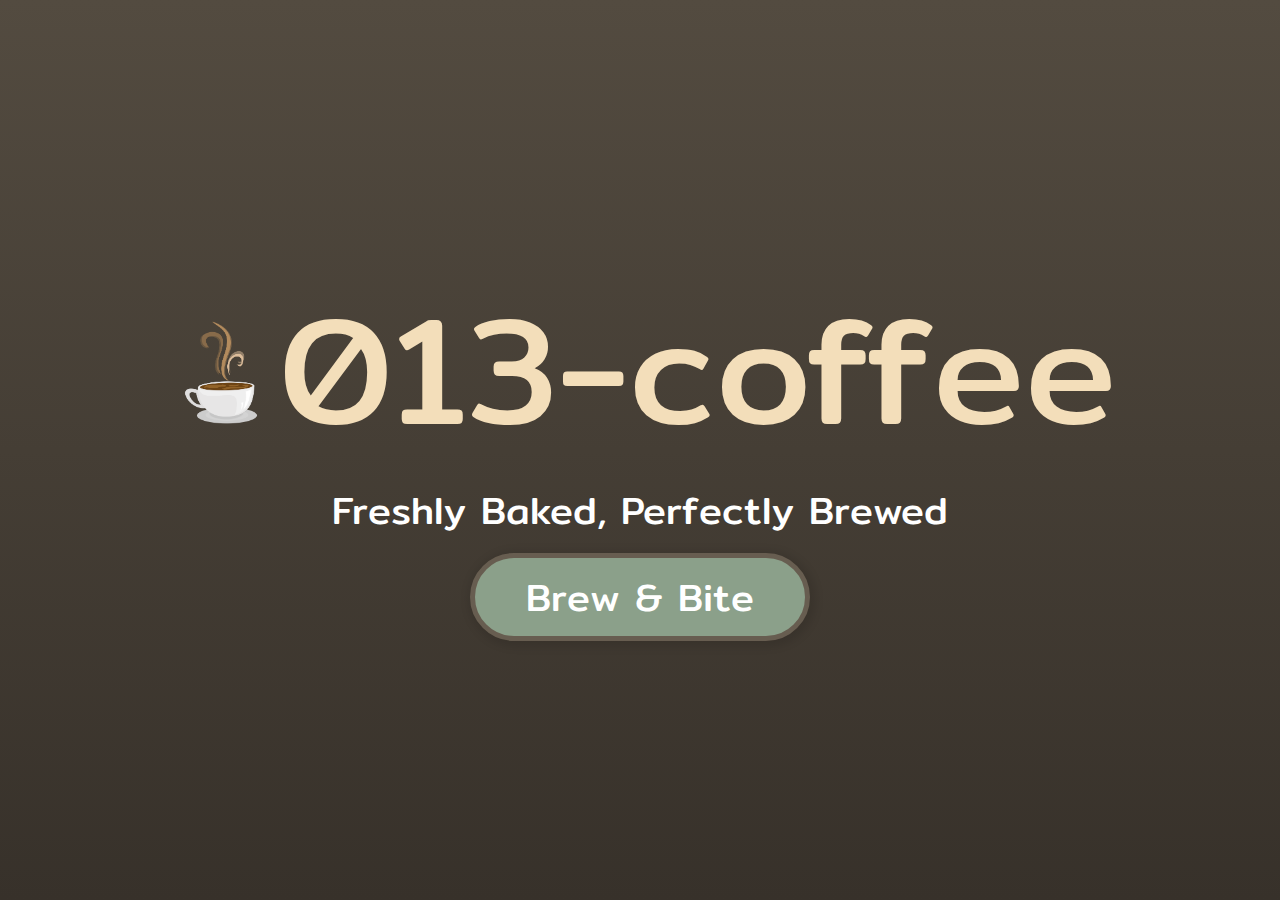
<file: index.html>
<!DOCTYPE html>
<html lang="en">
<head>
    <meta charset="UTF-8">
    <meta name="viewport" content="width=device-width, initial-scale=1.0">
    <title>013-coffee</title>
    <link rel="stylesheet" href="index.css">
    <link rel="preconnect" href="https://fonts.googleapis.com">
    <link rel="preconnect" href="https://fonts.gstatic.com" crossorigin>
    <link href="https://fonts.googleapis.com/css2?family=Mitr&family=Prompt:wght@300&display=swap" rel="stylesheet">
</head>
<body>

    <section>
        <div class="row row1">
            <img src="image/logo.png" alt="">
            <p class="koffee"> 013-coffee </p>
        </div>
        <div class="row row2">
            <p class="caption"> Freshly Baked, Perfectly Brewed </p>
        </div>
        <div class="row row3">
            <a href="drink/drink.html">
                <button> Brew & Bite </button>
            </a>
        </div>
    </section>

</body>
</html>
</file>
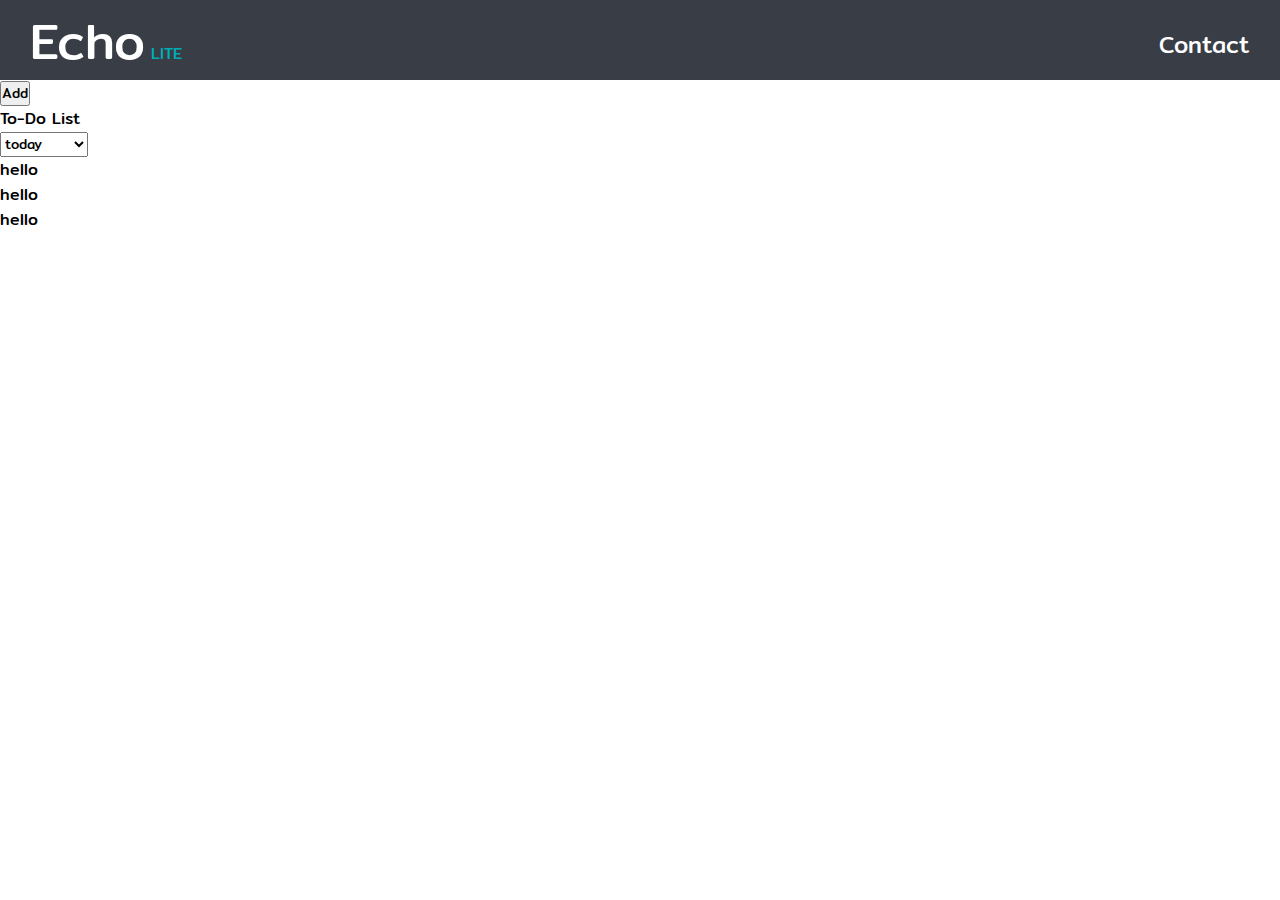
<file: main.html>
<!DOCTYPE html>
<html lang="en">
<head>
    <meta charset="UTF-8">
    <meta name="viewport" content="width=device-width, initial-scale=1.0">
    <title>Document</title>
    <link rel="stylesheet" href="main.css">
    <link rel="preconnect" href="https://fonts.googleapis.com">
    <link rel="preconnect" href="https://fonts.gstatic.com" crossorigin>
    <link href="https://fonts.googleapis.com/css2?family=Mitr:wght@200;300;400;500;600;700&family=Prompt:wght@300&display=swap" rel="stylesheet">
</head>
<body>
    <!-- navbar  -->
    <nav>
        <div class="nav-logo">
        <a href="start.html">
            <p class="logo-echo inline"> Echo </p>
            <p class="logo-lite inline"> LITE </p>
        </a>
        </div>
        <div class="nav-menu">
            <a href="#" class="nav-contact"> Contact </a>
        </div>
    </nav>

    <!--  main content -->
    <main>
        <div class="content">
            <div class="top-content">
                <div class="top-item">
                    <button class="add-button"> Add </button>
                </div>
                
                <div class="top-item">
                    <p class="title"> To-Do List</p>
                </div>

                <div class="top-item">
                    <select name="dateList" id="" class="dateSelect">
                        <option value="today"> today </option>
                        <option value="yesterday"> yesterday </option>
                    </select>
                </div>
            </div>
            <div class="todo-list">
                <div class="todo-item">
                    <p class="todo-text"> hello </p>
                </div>
                <div class="todo-item">
                    <p class="todo-text"> hello </p>
                </div>
                <div class="todo-item">
                    <p class="todo-text"> hello </p>
                </div>
            </div>
        </div>
    </main>
    
</body>
</html>
</file>
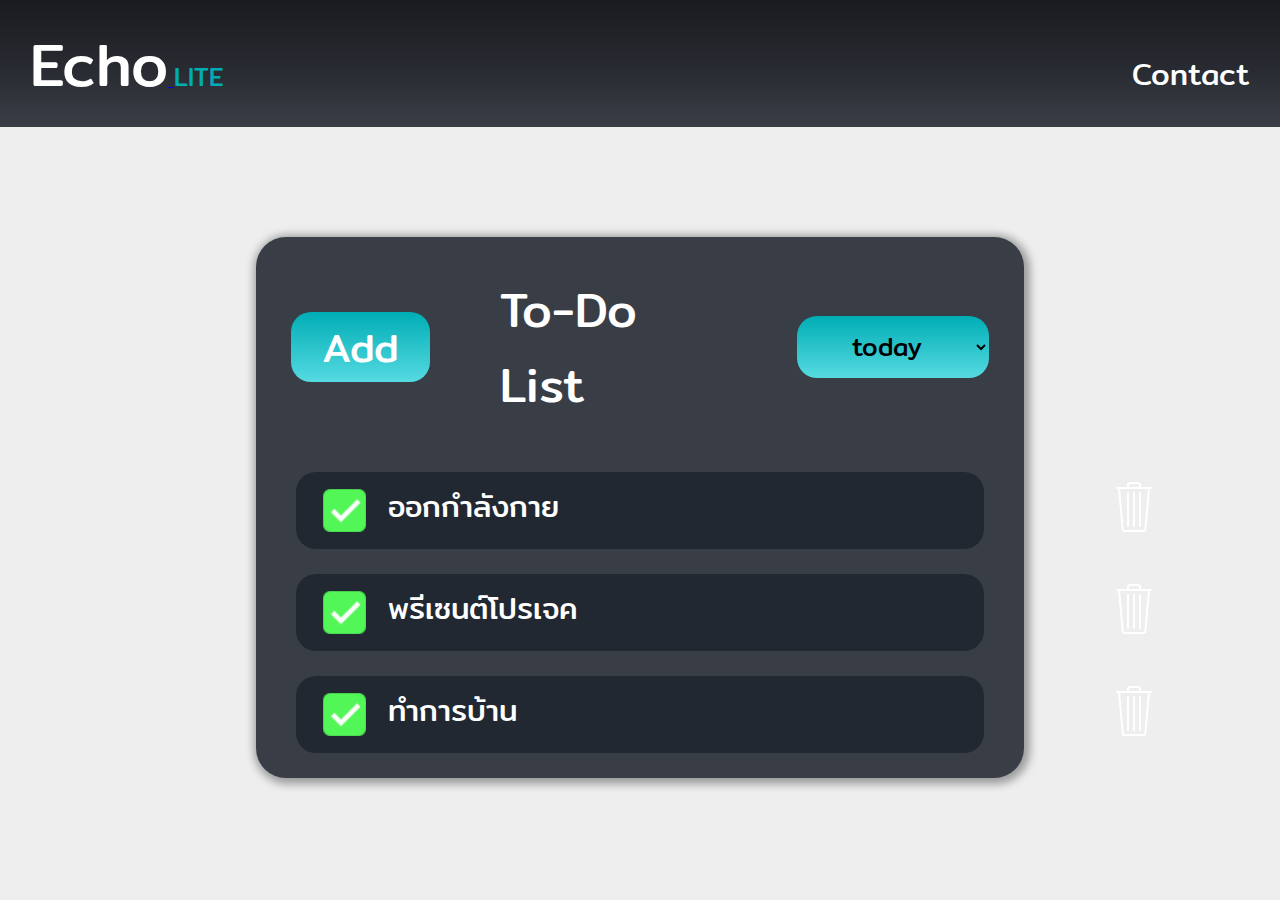
<file: oldmain.html>
<!DOCTYPE html>
<html lang="en">
<head>
    <meta charset="UTF-8">
    <meta name="viewport" content="width=device-width, initial-scale=1.0">
    <title>Document</title>
    <link rel="stylesheet" href="oldmain.css">
    <link rel="preconnect" href="https://fonts.googleapis.com">
    <link rel="preconnect" href="https://fonts.gstatic.com" crossorigin>
    <link href="https://fonts.googleapis.com/css2?family=Mitr:wght@200;300;400;500;600;700&family=Prompt:wght@300&display=swap" rel="stylesheet">
</head>
<body>

    <!-- overlay -->
    <div class="overlay" id="overlay"></div>

    

    <!-- navbar  -->
    <nav>
        <div class="nav-logo">
        <a href="/start.html">
            <p class="logo-echo inline"> Echo </p>
            <p class="logo-lite inline"> LITE </p>
        </a>
        </div>
        <div class="nav-menu">
            <a href="#" class="nav-contact"> Contact </a>
        </div>
    </nav>

    
    <!--  main content -->
    <main>

    <!-- ช่องกรอก todo ใหม่ -->
    <div class="popup">
        <p class="popup-title"> Add To-Do List </p>
        <div>
            <input type="text" placeholder="Type here..." class="input-event">
            <input type="date" class="input-date">
        </div>
        <div class="flex">
            <button class="popup-button cancel"> Cancel </button>
            <button class="popup-button confirm"> Confirm </button>
        </div>
    </div>
    
    <!-- กล่องตรงกลาง -->
        <div class="content">
            <div class="top-content">
                <div class="top-item">
                    <button class="add-button"> Add </button>
                </div>
                
                <div class="top-item">
                    <p class="title"> To-Do List</p>
                </div>

                <div class="top-item">
                    <select name="dateList" id="" class="dateSelect">
                        <option value="today"> today </option>
                        <option value="yesterday"> yesterday </option>
                    </select>
                </div>
            </div>
            <div class="todo-list">
                <div class="todo-item">
                    <div class="item-left">
                        <img src="/image/checkbox.png" alt="">
                        <p class="todo-text"> ออกกำลังกาย </p>
                    </div>
                    <div class="item-right">
                        <img src="/image/delete.png" alt="">
                    </div>
                </div>
                
                <div class="todo-item">
                    <div class="item-left">
                        <img src="/image/checkbox.png" alt="">
                        <p class="todo-text"> พรีเซนต์โปรเจค </p>
                    </div>
                    <div class="item-right">
                        <img src="/image/delete.png" alt="">
                    </div>
                </div>

                <div class="todo-item">
                    <div class="item-left">
                        <img src="/image/checkbox.png" alt="">
                        <p class="todo-text"> ทำการบ้าน </p>
                    </div>
                    <div class="item-right">
                        <img src="/image/delete.png" alt="">
                    </div>
                </div>
            </div>
        </div>
    </main>

    
    
    
    <script src="oldmain.js"></script>
</body>
</html>
</file>
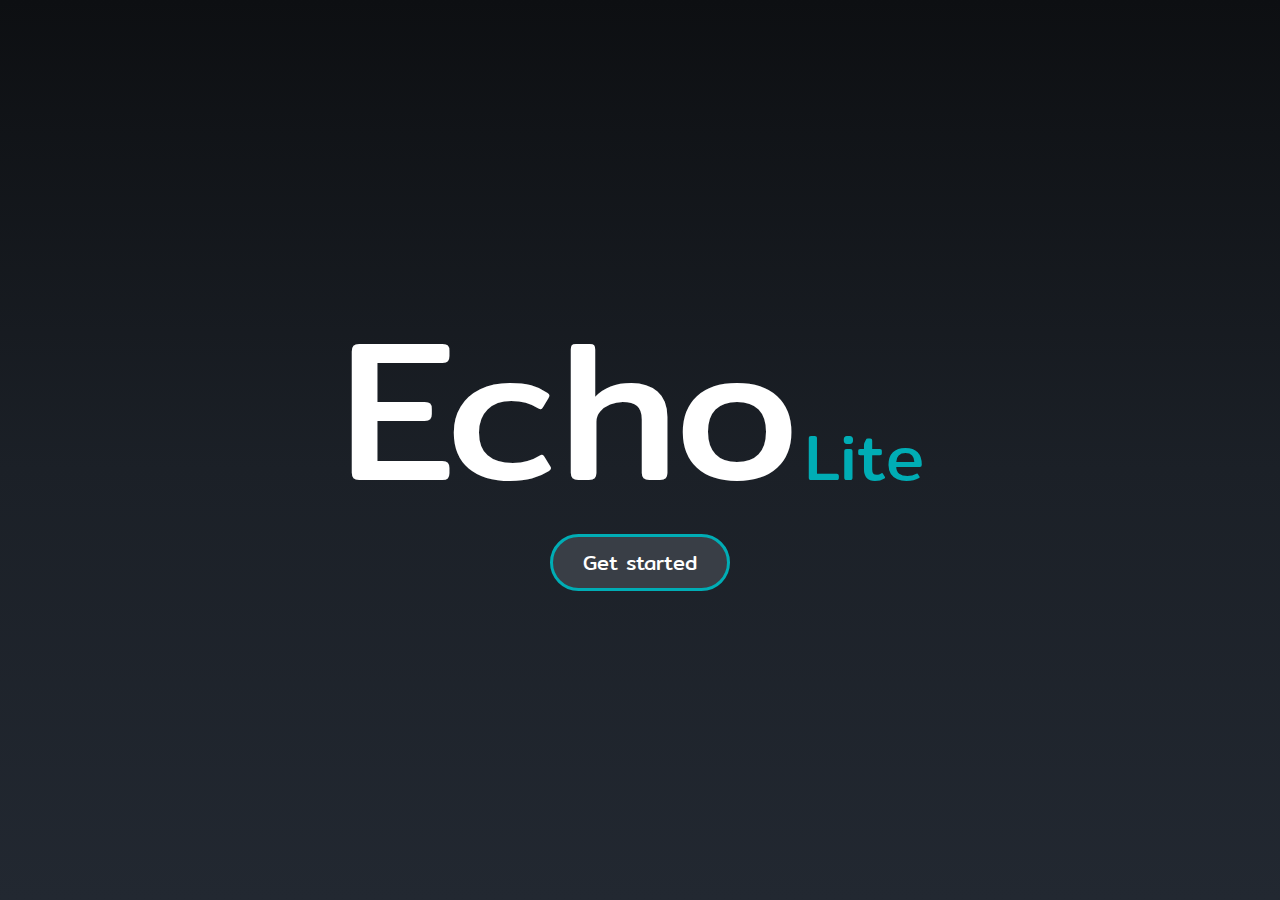
<file: start.html>
<!DOCTYPE html>
<html lang="en">
<head>
    <meta charset="UTF-8">
    <meta name="viewport" content="width=device-width, initial-scale=1.0">
    <title>ECHO Lite</title>
    <link rel="stylesheet" href="start.css">
    <link rel="preconnect" href="https://fonts.googleapis.com">
    <link rel="preconnect" href="https://fonts.gstatic.com" crossorigin>
    <link href="https://fonts.googleapis.com/css2?family=Mitr:wght@200;300;400;500;600;700&family=Prompt:wght@300&display=swap" rel="stylesheet">
</head>
<body>
    <div class="content">
        <div class="title-wrapper">
            <p class="title-echo"> Echo </p>
            <p class="title-lite"> Lite </p>
        </div>
        <div class="button-wrapper">
            <a href="main.html"> <button> Get started </button> </a>
        </div>
    </div>
</body>
</html>
</file>
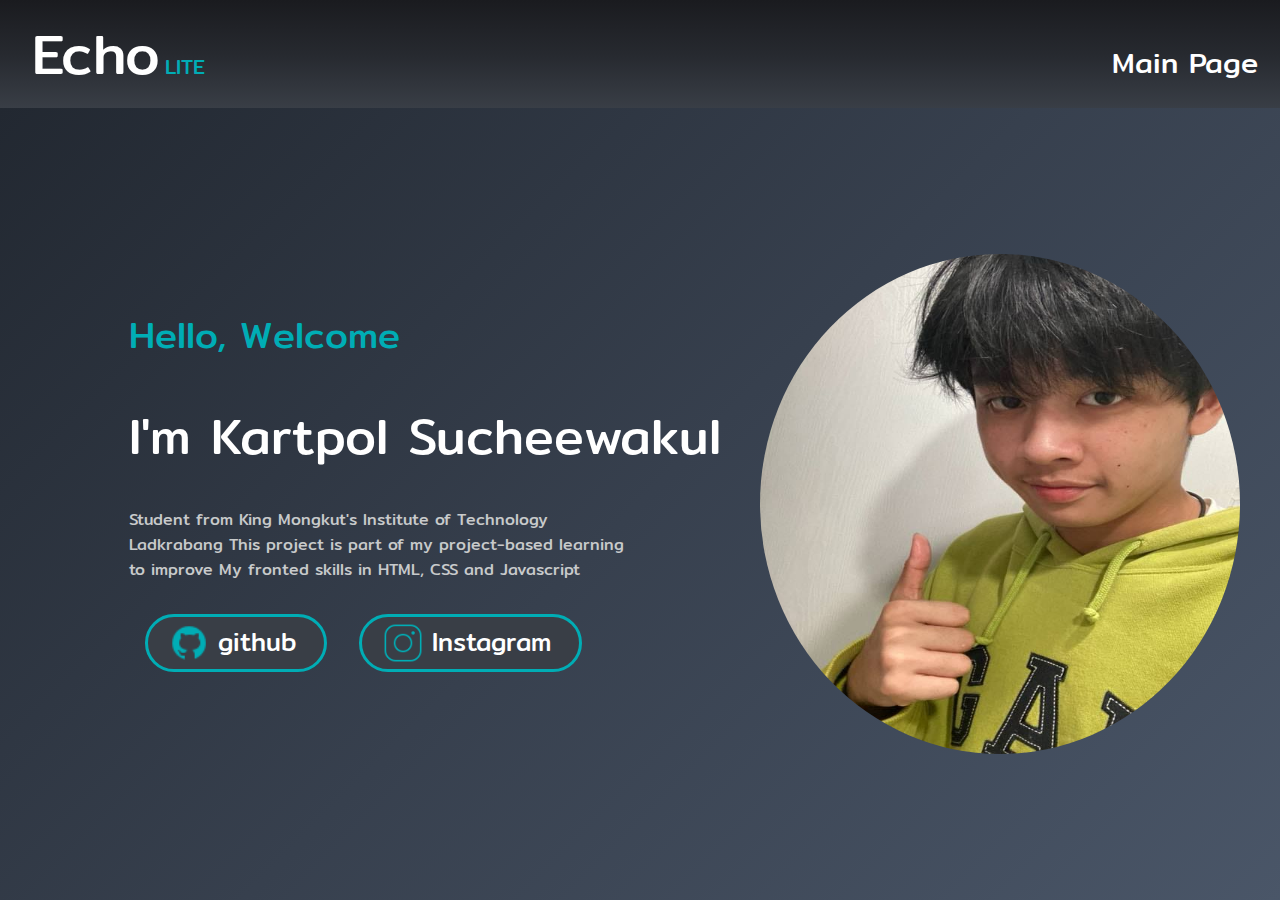
<file: html/contact.html>
<!DOCTYPE html>
<html lang="en">
<head>
    <meta charset="UTF-8">
    <meta name="viewport" content="width=device-width, initial-scale=1.0">
    <title>Contact </title>
    <link rel="stylesheet" href="/css/contact.css">
    <link rel="preconnect" href="https://fonts.googleapis.com">
    <link rel="preconnect" href="https://fonts.gstatic.com" crossorigin>
    <link href="https://fonts.googleapis.com/css2?family=Mitr:wght@200;300;400;500;600;700&family=Prompt:wght@300&display=swap" rel="stylesheet">
</head>
<body>
    <!-- navbar -->
    <nav>
        <div class="nav-item">
            <a href="/index.html" class="logo">
                <p class="title-echo"> Echo </p>
                <p class="title-lite"> LITE </p>
            </a>
        </div>

        <div class="main nav-item">
            <a href="/html/main.html">
                <p class = "main"> Main Page </p>
            </a>
        </div>
     </nav>
        
     <!-- main content -->
      <main>
        <div class="content">
            <div class="left borderg">
                <div class="left-content borderRed">
                    <p class="item welcome-text"> Hello, Welcome </p>
                    <p class="item name-text"> I'm Kartpol Sucheewakul </p>

                    <div class="item des-container">
                        <p class="des-text"> Student from King Mongkut's Institute of Technology </p>
                        <p class="des-text"> Ladkrabang This project is part of my  project-based learning</p>
                        <p  class="des-text"> to improve My fronted skills in HTML, CSS and Javascript </p>
                    </div>

                    <div class="item button-container">
                        <a href="https://github.com/ktpq/ktpq.github.io" target="_blank">
                            <button class="btn">
                                <img src="/image/github.png" alt="" height="42px" class="inside-button image-button">
                                <p class="inside-button"> github </p>
                            </button>
                        </a>
                        <a href="https://www.instagram.com/ktpq_04/" target="_blank">
                            <button class="btn">
                                <img src="/image/instagram.png" alt="" height="42px" class="inside-button image-button">
                                <p class="inside-button"> Instagram </p>
                            </button>
                        </a>
                    </div> 
                    

                </div>
            </div>

            <div class="right borderg">
                <img src="/image/kiwvy.jpg" alt="" class="profile">
            </div>
        
      </main>
</body>
</html>
</file>
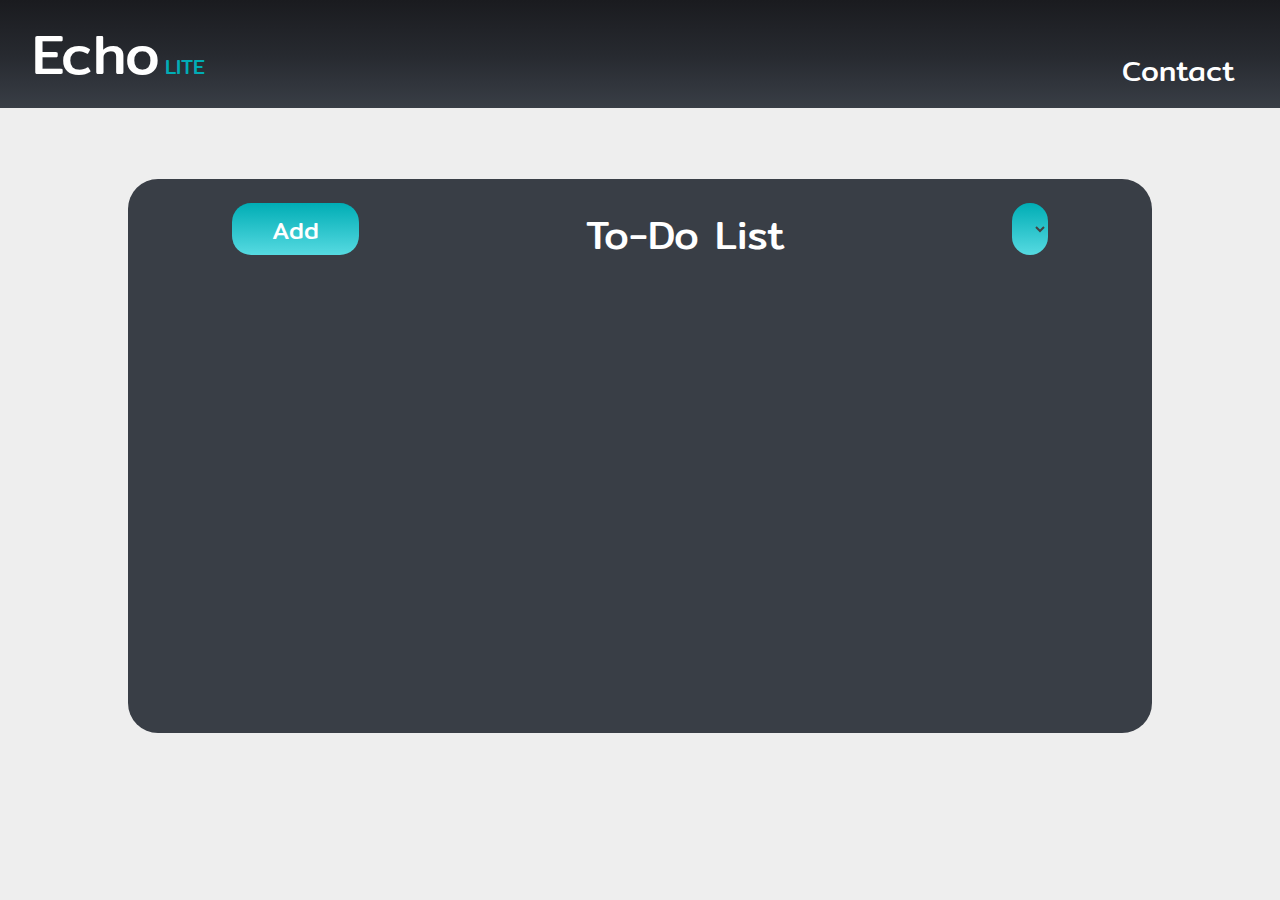
<file: html/main.html>
<!DOCTYPE html>
<html lang="en">
<head>
    <meta charset="UTF-8">
    <meta name="viewport" content="width=device-width, initial-scale=1.0">
    <link rel="stylesheet" href="/css/main.css">
    <link rel="preconnect" href="https://fonts.googleapis.com">
    <link rel="preconnect" href="https://fonts.gstatic.com" crossorigin>
    <link href="https://fonts.googleapis.com/css2?family=Mitr:wght@200;300;400;500;600;700&family=Prompt:wght@300&display=swap" rel="stylesheet">
    <title>Main page </title>
</head>

<body>
    <!-- overlay -->
     <div class="overlay"></div>

    <!-- navbar -->
     <nav>
        <div class="nav-item">
            <a href="/index.html" class="logo">
                <p class="title-echo"> Echo </p>
                <p class="title-lite"> LITE </p>
            </a>
        </div>

        <div class="nav-item alert-box">
            <!-- <p class="success-box"> Event added to your to-do list successfully ! </p> -->
            <!-- <p class="fail-box"> Please fill in all required fields before adding the event ! </p> -->
        </div>

        <div class="contact nav-item">
            <a href="/html/contact.html">
                <p class = "contact"> Contact </p>
            </a>
        </div>
     </nav>

     <!-- main content -->
     <main>

        <!-- กล่อง add event ใหม่ -->
        <div class="popup">
            <div class="popup-row top">
                <p class="todo-text"> To-Do List </p>
            </div>
            <div class="popup-row center">
                <div class="input-container">
                    <input type="text" class="input-text" placeholder="type here...">
                    <input type="date" class="input-date" value="">
                </div>
            </div>
            <div class="popup-row bottom">
                <button class="cancel-button btn"> Cancel </button>
                <button class="confirm-button btn"> Confirm </button>
            </div>
        </div>

        <!-- กล่องแสดงรายการ event  -->
        <div class="box">
            <div class="content">
                <div class="content-menu">
                    <button class="add-button"> Add </button>
                    <p class="box-title"> To-Do List </p>
                    <select name="dateList" id="" class="date-select">
                        <!-- <option value="none"> None </option>
                        <option value="today"> 2024-11-11 </option>
                        <option value="yesterday"> 2024-11-12 </option> -->
                    </select>
                </div>
                <div class="content-todo">

                    <!-- <div class="todo-item">
                        <div class="item-left">
                            <img src="/image/checkbox.png" alt="">
                            <p class="todo-text"> ทำการบ้าน </p>
                        </div>
                        <div class="item-right">
                            <img src="/image/delete.png" alt="">
                        </div>
                    </div>

                    <div class="todo-item">
                        <div class="item-left">
                            <img src="/image/uncheck.png" alt="">
                            <p class="todo-text"> ทำการบ้าน </p>
                        </div>
                        <div class="item-right">
                            <img src="/image/delete.png" alt="">
                        </div>
                    </div> -->

                </div>
            </div>
        </div>
     </main>

    <script src="/javascript/main.js"></script>
</body>
</html>
</file>
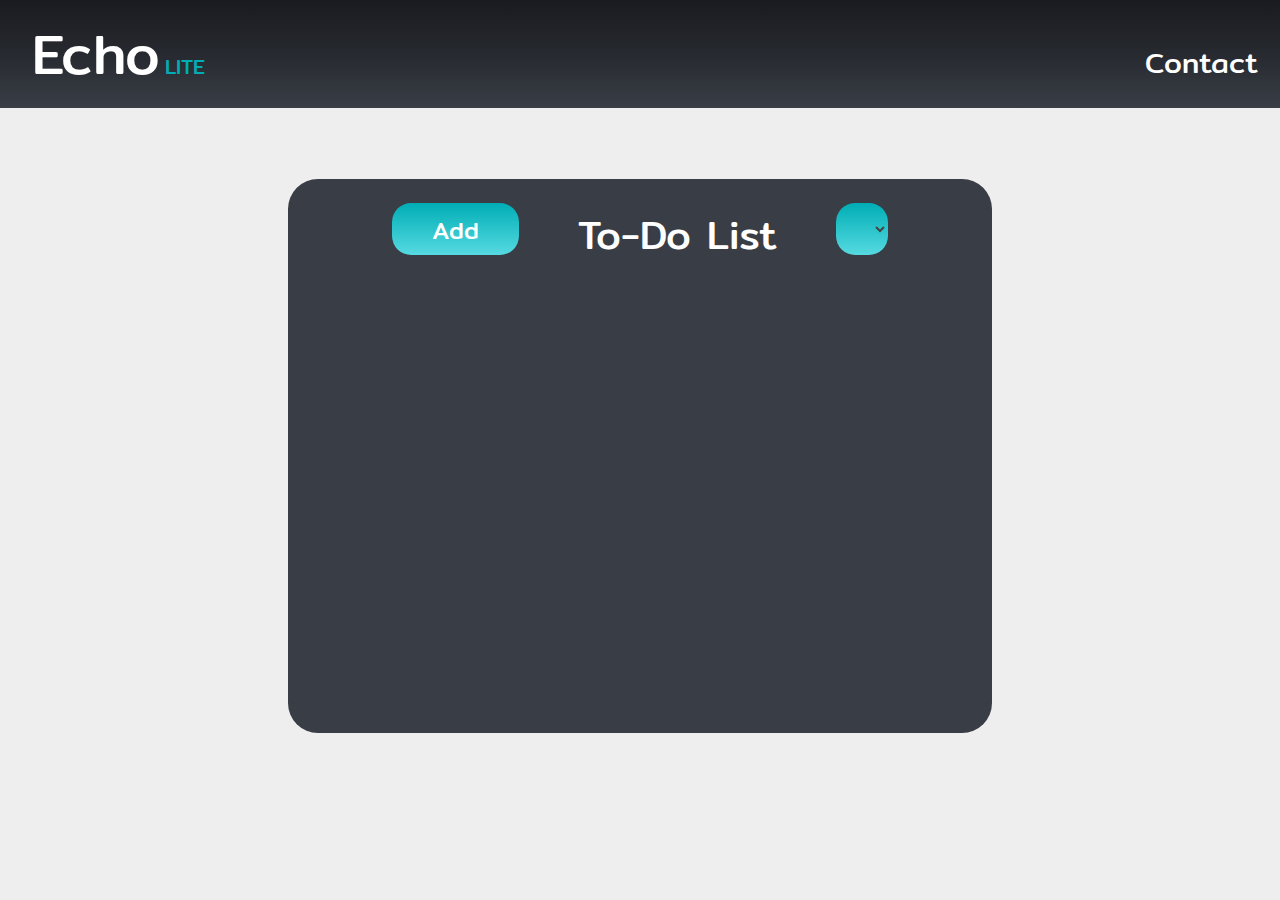
<file: mainPage/main.html>
<!DOCTYPE html>
<html lang="en">
<head>
    <meta charset="UTF-8">
    <meta name="viewport" content="width=device-width, initial-scale=1.0">
    <link rel="stylesheet" href="/mainPage/main.css">
    <link rel="preconnect" href="https://fonts.googleapis.com">
    <link rel="preconnect" href="https://fonts.gstatic.com" crossorigin>
    <link href="https://fonts.googleapis.com/css2?family=Mitr:wght@200;300;400;500;600;700&family=Prompt:wght@300&display=swap" rel="stylesheet">
    <title>Main page </title>
</head>

<body>
    <!-- overlay -->
     <div class="overlay"></div>

    <!-- navbar -->
     <nav>
        <div >
            <a href="/start.html" class="logo">
                <p class="title-echo"> Echo </p>
                <p class="title-lite"> LITE </p>
            </a>
        </div>
        <div class="contact">
            <a href="/start.html">
                <p class = "contact"> Contact </p>
            </a>
        </div>
     </nav>

     <!-- main content -->
     <main>

        <!-- กล่อง add event ใหม่ -->
        <div class="popup">
            <div class="popup-row top">
                <p class="todo-text"> To-Do List </p>
            </div>
            <div class="popup-row center">
                <div class="input-container">
                    <input type="text" class="input-text" placeholder="type here...">
                    <input type="date" class="input-date" value="">
                </div>
            </div>
            <div class="popup-row bottom">
                <button class="cancel-button btn"> Cancel </button>
                <button class="confirm-button btn"> Confirm </button>
            </div>
        </div>

        <!-- กล่องแสดงรายการ event  -->
        <div class="box">
            <div class="content">
                <div class="content-menu">
                    <button class="add-button"> Add </button>
                    <p> To-Do List </p>
                    <select name="dateList" id="" class="date-select">
                        <!-- <option value="none"> None </option>
                        <option value="today"> 2024-11-11 </option>
                        <option value="yesterday"> 2024-11-12 </option> -->
                    </select>
                </div>
                <div class="content-todo">

                    <!-- <div class="todo-item">
                        <div class="item-left">
                            <img src="/image/checkbox.png" alt="">
                            <p class="todo-text"> ทำการบ้าน </p>
                        </div>
                        <div class="item-right">
                            <img src="/image/delete.png" alt="">
                        </div>
                    </div>

                    <div class="todo-item">
                        <div class="item-left">
                            <img src="/image/uncheck.png" alt="">
                            <p class="todo-text"> ทำการบ้าน </p>
                        </div>
                        <div class="item-right">
                            <img src="/image/delete.png" alt="">
                        </div>
                    </div> -->

                </div>
            </div>
        </div>
     </main>

    <script src="/mainPage/main.js"></script>
</body>
</html>
</file>
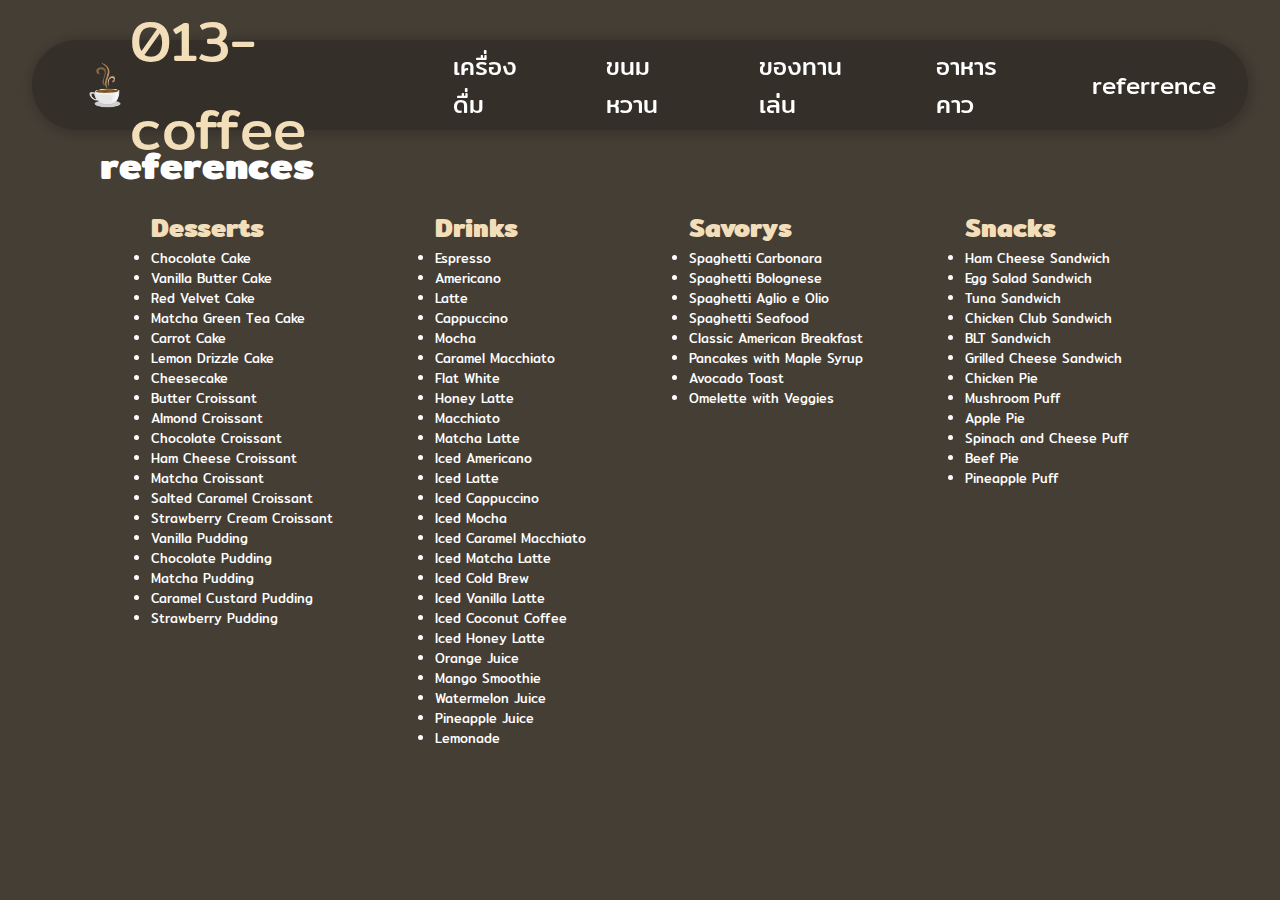
<file: ref/ref.html>
<!DOCTYPE html>
<html lang="en">
<head>
    <meta charset="UTF-8">
    <meta name="viewport" content="width=device-width, initial-scale=1.0">
    <title>ref</title>
    <link rel="stylesheet" href="ref.css">
    <link rel="preconnect" href="https://fonts.googleapis.com">
    <link rel="preconnect" href="https://fonts.gstatic.com" crossorigin>
    <link href="https://fonts.googleapis.com/css2?family=Mitr&family=Prompt:wght@300&display=swap" rel="stylesheet">
    <link rel="stylesheet" href="https://cdnjs.cloudflare.com/ajax/libs/OwlCarousel2/2.3.4/assets/owl.carousel.min.css">
    <link rel="stylesheet" href="https://cdnjs.cloudflare.com/ajax/libs/OwlCarousel2/2.3.4/assets/owl.theme.default.min.css">

</head>
<body>
    <!-- navbar -->
    <!-- navbar -->
    <nav class="navbar">
        <a href="../index.html" class="logo">
            <img src="../image/logo.png" alt="" class="logo-img">
            <p class="logo-text"> 013-coffee </p>
        </a>
        <ul class="nav-menu">
            <li class="nav-menu-item">
                <a href="../drink/drink.html" style="text-decoration: none; color: white;"> เครื่องดื่ม </a>
            </li>
            <li class="nav-menu-item">
                <a href="../dessert/dessert.html" style="text-decoration: none; color: white;"> ขนมหวาน </a>
            </li>
            <li class="nav-menu-item">
                <a href="../snack/snack.html" style="text-decoration: none; color: white;"> ของทานเล่น </a>
            </li>
            <li class="nav-menu-item">
                <a href="../savory/savory.html" style="text-decoration: none; color: white;"> อาหารคาว </a>
            </li>
            <li class="nav-menu-item">
                <a href="ref.html" style="text-decoration: none; color: white;"> referrence </a>
            </li>
        </ul>
    </nav>

    <main>
        <h1 class="ref-topic"> references </h1>
        <div class="ref-content">
            <div class="ref-dessert ref-item">
                <h2> Desserts </h2>
                <ul>
                    <li>
                        <a href="https://www.mybakingaddiction.com/wp-content/uploads/2011/10/lr-0968.jpg">Chocolate Cake</a>
                    </li>
                    <li>
                        <a href="http://www.taste.com.au/images/recipes/agt/2001/07/easy-vanilla-butter-cake-8211_l.jpeg">Vanilla Butter Cake</a>
                    </li>
                    <li>
                        <a href="https://bakerbynature.com/wp-content/uploads/2016/11/untitled-17-of-74-3-1.jpg">Red Velvet Cake</a>
                    </li>
                    <li>
                        <a href="http://i.huffpost.com/gen/1314956/images/o-MATCHA-GOMA-MOUSSE-CAKE-facebook.jpg">Matcha Green Tea Cake</a>
                    </li>
                    <li>
                        <a href="https://preppykitchen.com/wp-content/uploads/2020/04/Carrot-cake-feature-option.jpg">Carrot Cake</a>
                    </li>
                    <li>
                        <a href="https://www.serendipitycakecompany.co.uk/wp-content/uploads/2020/04/Lemon-Drizzle-Cake.jpeg">Lemon Drizzle Cake</a>
                    </li>
                    <li>
                        <a href="https://i.pinimg.com/originals/54/06/bc/5406bce7163a7913556d1b9dec78151e.jpg">Cheesecake</a>
                    </li>
                    <li>
                        <a href="https://hans-harry.com/wp-content/uploads/2022/10/Plain_Croissant-scaled.jpg">Butter Croissant</a>
                    </li>
                    <li>
                        <a href="https://wonder-bakery.com/wp-content/uploads/2023/05/Picture-to-use-for-Almond-croissant-Generic.jpg">Almond Croissant</a>
                    </li>
                    <li>
                        <a href="https://images.squarespace-cdn.com/content/v1/5287fa22e4b0f296720af5f7/1440878884280-TAQ8HDMWJ0TRFRS7CV8L/ke17ZwdGBToddI8pDm48kNi92jXvMwdejWIsBRxzPRpZw-zPPgdn4jUwVcJE1ZvWQUxwkmyExglNqGp0IvTJZUJFbgE-7XRK3dMEBRBhUpyv2UDFjFAZ4RWzTuoRRVahCIfTlyYrETyytep84LYdqki2TpAouzGLeeSeNB_cEL0/image-asset.jpeg">Chocolate Croissant</a>
                    </li>
                    <li>
                        <a href="https://i.pinimg.com/originals/b2/bd/11/b2bd1160a1ec92b99199c5462699b1d9.jpg">Ham Cheese Croissant</a>
                    </li>
                    <li>
                        <a href="https://i.pinimg.com/originals/46/4c/de/464cde1d27b951172101166db049963b.jpg">Matcha Croissant</a>
                    </li>
                    <li>
                        <a href="https://i.redd.it/zlf6l02ncsz71.jpg">Salted Caramel Croissant</a>
                    </li>
                    <li>
                        <a href="https://cdn-rdb.arla.com/Files/puckarabia-en/1808982370/c82fc3a2-96e7-4222-af28-5ec8b7d62fb1.jpg?mode=crop&w=1536&h=800&ak=aee88f72&hm=0d6e40b6">Strawberry Cream Croissant</a>
                    </li>
                    <li>
                        <a href="https://www.mybakingaddiction.com/wp-content/uploads/2021/03/vanilla-pudding-with-fruit-735x1103.jpg">Vanilla Pudding</a>
                    </li>
                    <li>
                        <a href="https://tornadoughalli.com/wp-content/uploads/2020/07/HOMEMADE-CHOCOLATE-PUDDING-4.jpg">Chocolate Pudding</a>
                    </li>
                    <li>
                        <a href="https://www.takaski.com/wp-content/uploads/2016/05/ITOHKYUEMON-Kyoto-Uji-Matcha-Pudding5.jpg">Matcha Pudding</a>
                    </li>
                    <li>
                        <a href="https://www.thespruceeats.com/thmb/SKT6uxq9yBfvzVvdzLHtilRz5Jk=/1500x0/filters:no_upscale():max_bytes(150000):strip_icc()/indian-caramel-custard-1957817-step-09-fc7aa81b15c0440c9ea01e363c722d19.jpg">Caramel Custard Pudding</a>
                    </li>
                    <li>
                        <a href="https://www.lilcookie.com/wp-content/uploads/2017/02/strawberry_white_chocolate_milky3-s.jpg">Strawberry Pudding</a>
                    </li>
                </ul>
            </div>
            <div class="ref-drink ref-item">
                <h2> Drinks </h2>
                <ul>
                    <li><a href="https://www.acouplecooks.com/wp-content/uploads/2020/10/how-to-make-a-macchiato-003.jpg">Espresso</a></li>
                </ul>
                <ul>
                    <li><a href="https://www.boludepok.com/wp-content/uploads/2022/01/Americano-Hot.jpeg">Americano</a></li>
                </ul>
                <ul>
                    <li><a href="https://www.smells-like-home.com/wp-content/uploads/2022/04/Vanilla-Latte-8-copy.jpg">Latte</a></li>
                </ul>
                <ul>
                    <li><a href="https://d2j6dbq0eux0bg.cloudfront.net/images/75314031/3198072024.jpg">Cappuccino</a></li>
                </ul>
                <ul>
                    <li><a href="https://thumbs.dreamstime.com/b/hot-mocha-coffee-brewed-beverage-prepared-roasted-seeds-several-species-evergreen-shrub-genus-coffea-85092799.jpg">Mocha</a></li>
                </ul>
                <ul>
                    <li><a href="https://www.cremashop.eu/content/www.crema.fi/media/recipe/caramel-macchiato/ingredients_caaab218acd6a6bfd00c105f6dbe1f1a.jpg">Caramel Macchiato</a></li>
                </ul>
                <ul>
                    <li><a href="https://espressocoffeebrewers.com/wp-content/uploads/2020/12/white-coffee-1542x2048.jpg">Flat White</a></li>
                </ul>
                <ul>
                    <li><a href="https://afullliving.com/wp-content/uploads/2021/11/Easy-Honey-Lavender-Latte.png">Honey Latte</a></li>
                </ul>
                <ul>
                    <li><a href="https://www.tankcoffee.com/wp-content/uploads/2023/07/A_close-up_shot_of_a_classic_Italian_macchiato.png">Macchiato</a></li>
                </ul>
                <ul>
                    <li><a href="https://www.sugimotousa.com/asset/5f6d2413c43f9">Matcha Latte</a></li>
                </ul>
                <ul>
                    <li><a href="https://mocktail.net/wp-content/uploads/2022/03/homemade-Iced-Americano-recipe_1ig.jpg">Iced Americano</a></li>
                </ul>
                <ul>
                    <li><a href="https://www.forkinthekitchen.com/wp-content/uploads/2022/07/220629.iced_.latte_.vanilla-8882.jpg">Iced Latte</a></li>
                </ul>
                <ul>
                    <li><a href="https://cdn.shopify.com/s/files/1/0366/6329/6140/products/BEVSQ19_96b721f5-218a-47d3-b919-497a03b26601_530x@2x.jpg?v=1607005485">Iced Cappuccino</a></li>
                </ul>
                <ul>
                    <li><a href="https://www.pjscoffee.com/uploads/iced-mocha-black.jpg">Iced Mocha</a></li>
                </ul>
                <ul>
                    <li><a href="https://i.pinimg.com/736x/44/c8/68/44c8684d4f81e86197c69abfbbf74b56.jpg">Iced Caramel Macchiato</a></li>
                </ul>
                <ul>
                    <li><a href="https://gimmedelicious.com/wp-content/uploads/2018/03/Iced-Matcha-Latte2.jpg">Iced Matcha Latte</a></li>
                </ul>
                <ul>
                    <li><a href="https://www.thelittleepicurean.com/wp-content/uploads/2013/08/iced-toddy-cold-brew-coffee.jpg">Iced Cold Brew</a></li>
                </ul>
                <ul>
                    <li><a href="https://onesweetappetite.com/wp-content/uploads/2021/07/Iced-Vanilla-Latte-Recipe-9.jpg">Iced Vanilla Latte</a></li>
                </ul>
                <ul>
                    <li><a href="https://cdn.shopify.com/s/files/1/1157/8400/articles/D3CEC22E-E868-4B51-B00D-285DD5AC5D27.jpeg?v=1558203618"> Iced Coconut Coffee</a></li>
                </ul>
                <ul>
                    <li><a href="https://www.coffeesphere.com/wp-content/uploads/2020/09/iced-honey-latte-recipe-684x1024.jpg">Iced Honey Latte</a></li>
                </ul>
                <ul>
                    <li><a href="https://1.bp.blogspot.com/-iU621Zs0jpk/X45DkAh_ERI/AAAAAAABEZU/arDoi4zfc9wrL7VVDxhtWKKIRkroNjviACLcBGAsYHQ/s2048/abhishek-hajare-kkrXVKK-jhg-unsplash.jpg">Orange Juice</a></li>
                </ul>
                <ul>
                    <li><a href="https://i.pinimg.com/originals/e5/81/27/e58127ebf387eabab0129b2b0bf8614d.jpg">Mango Smoothie</a></li>
                </ul>
                <ul>
                    <li><a href="https://insanelygoodrecipes.com/wp-content/uploads/2022/10/Refreshing-Watermelon-Smoothie-in-a-Glass.jpg">Watermelon Juice</a></li>
                </ul>
                <ul>
                    <li><a href="http://cdn2.foodviva.com/static-content/food-images/pineapple-recipes/pineapple-juice-recipe/pineapple-juice-recipe.jpg">Pineapple Juice</a></li>
                </ul>
                <ul>
                    <li><a href="https://www.eazypeazymealz.com/wp-content/uploads/2022/07/Homemade-Lemonade-11.jpg">Lemonade</a></li>
                </ul>
            </div>
            <div class="ref-savory ref-item">
                <h2> Savorys </h2>
                <ul>
                    <li> <a href="https://i2.wp.com/chickandhercheese.com/wp-content/uploads/2016/02/Carbonara-For-Two_03.jpg">Spaghetti Carbonara</a></li>
                </ul>
                <ul>
                    <li> <a href="https://leckereideen.com/wp-content/uploads/2023/04/Spaghetti-Bolognese-Rezept4.jpg"> Spaghetti Bolognese</a></li>
                </ul>
                <ul>
                    <li> <a href="https://i.pinimg.com/originals/a7/bf/51/a7bf5149c1680a267bf51962f917541a.jpg"> Spaghetti Aglio e Olio</a></li>
                </ul>
                <ul>
                    <li> <a href="https://www.recipetineats.com/wp-content/uploads/2016/06/Seafood-Marinara-Spaghetti_2.jpg"> Spaghetti Seafood</a></li>
                </ul>
                <ul>
                    <li> <a href="https://magazine.foodpanda.my/wp-content/uploads/sites/12/2019/09/cropped-American-Breakfast.jpg"> Classic American Breakfast</a></li>
                </ul>
                <ul>
                    <li> <a href="https://brokenovenbaking.com/wp-content/uploads/2023/01/cinnamon-honey-pancakes-8-1.jpg"> Pancakes with Maple Syrup</a></li>
                </ul>
                <ul>
                    <li> <a href="https://www.jessicagavin.com/wp-content/uploads/2020/07/avocado-toast-11-1024x1536.jpg"> Avocado Toast</a></li>
                </ul>
                <ul>
                    <li> <a href="https://heavenlyhomecooking.com/wp-content/uploads/2021/04/Vegetable-Omelette-Recipe-Featured-1.jpg"> Omelette with Veggies</a></li>
                </ul>
            </div>
            <div class="ref-snack ref-item">
                <h2> Snacks </h2>
                <ul>
                    <li><a href="https://bakeitwithlove.com/wp-content/uploads/2021/01/Air-Fryer-Grilled-Ham-and-Cheese-lg.jpg">Ham Cheese Sandwich</a></li>
                </ul>
                <ul>
                    <li><a href="https://iamhomesteader.com/wp-content/uploads/2019/05/egg-salad-pickle1-e1557350693608.jpg">Egg Salad Sandwich</a></li>
                </ul>
                <ul>
                    <li><a href="https://lindseyeatsla.com/wp-content/uploads/2023/02/Lindseyeats__Tuna_Sandwich_Recipe-5.jpg">Tuna Sandwich</a></li>
                </ul>
                <ul>
                    <li><a href="https://realfood.tesco.com/media/images/RFO-1400x919-ChickenClubSandwich-0ee77c05-5a77-49ac-a3bd-4d45e3b4dca7-0-1400x919.jpg">Chicken Club Sandwich</a></li>
                </ul>
                <ul>
                    <li><a href="http://d3cizcpymoenau.cloudfront.net/images/31058/SFS_Ultimate_BLT_Sandwich-16.jpg">BLT Sandwich</a></li>
                </ul>
                <ul>
                    <li><a href="https://natashaskitchen.com/wp-content/uploads/2021/08/Grilled-Cheese-Sandwich-SQ.jpg">Grilled Cheese Sandwich</a></li>
                </ul>
                <ul>
                    <li><a href="https://www.spendwithpennies.com/wp-content/uploads/2021/01/FT-Chicken-Pot-Pie-2-SpendWithPennies-9.jpg">Chicken Pie</a></li>
                </ul>
                <ul>
                    <li><a href="https://anitalianinmykitchen.com/wp-content/uploads/2016/11/mushroom-tarts-1-of-1.jpg">Mushroom Puff</a></li>
                </ul>
                <ul>
                    <li><a href="https://natashaskitchen.com/wp-content/uploads/2019/10/Apple-Pie-2.jpg">Apple Pie</a></li>
                </ul>
                <ul>
                    <li><a href="http://lilluna.com/wp-content/uploads/2013/12/spinach-cheese-puffs-3.jpg">Spinach and Cheese Puff</a></li>
                </ul>
                <ul>
                    <li><a href="https://i.pinimg.com/originals/fe/ae/6c/feae6c86cfb526da56d1158124b28ec1.jpg">Beef Pie</a></li>
                </ul>
                <ul>
                    <li><a href="https://i.ytimg.com/vi/YLSK-m04NMI/maxresdefault.jpg">Pineapple Puff</a></li>
                </ul>
            </div>
        </div>
    </main>
    
    
    <script src="ref.js"></script>
</body>
</html>
</file>
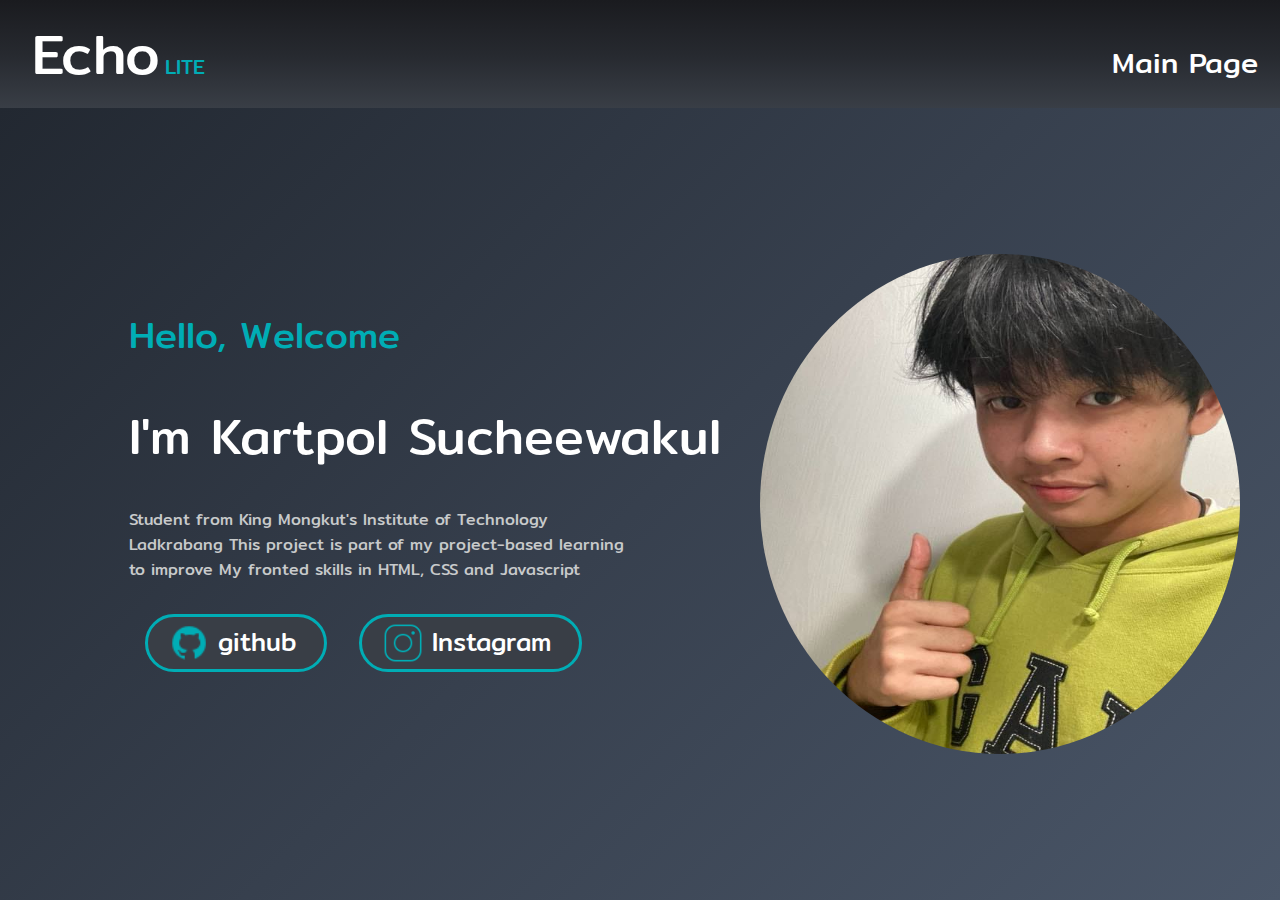
<file: All Page/contactPage/contact.html>
<!DOCTYPE html>
<html lang="en">
<head>
    <meta charset="UTF-8">
    <meta name="viewport" content="width=device-width, initial-scale=1.0">
    <title>Contact </title>
    <link rel="stylesheet" href="/All Page/contactPage/contact.css">
    <link rel="preconnect" href="https://fonts.googleapis.com">
    <link rel="preconnect" href="https://fonts.gstatic.com" crossorigin>
    <link href="https://fonts.googleapis.com/css2?family=Mitr:wght@200;300;400;500;600;700&family=Prompt:wght@300&display=swap" rel="stylesheet">
</head>
<body>
    <!-- navbar -->
    <nav>
        <div class="nav-item">
            <a href="/index.html" class="logo">
                <p class="title-echo"> Echo </p>
                <p class="title-lite"> LITE </p>
            </a>
        </div>

        <div class="main nav-item">
            <a href="/All Page/mainPage/main.html">
                <p class = "main"> Main Page </p>
            </a>
        </div>
     </nav>
        
     <!-- main content -->
      <main>
        <div class="content">
            <div class="left borderg">
                <div class="left-content borderRed">
                    <p class="item welcome-text"> Hello, Welcome </p>
                    <p class="item name-text"> I'm Kartpol Sucheewakul </p>

                    <div class="item des-container">
                        <p class="des-text"> Student from King Mongkut's Institute of Technology </p>
                        <p class="des-text"> Ladkrabang This project is part of my  project-based learning</p>
                        <p  class="des-text"> to improve My fronted skills in HTML, CSS and Javascript </p>
                    </div>

                    <div class="item button-container">
                        <a href="https://github.com/ktpq/ktpq.github.io" target="_blank">
                            <button class="btn">
                                <img src="/image/github.png" alt="" height="42px" class="inside-button image-button">
                                <p class="inside-button"> github </p>
                            </button>
                        </a>
                        <a href="https://www.instagram.com/ktpq_04/" target="_blank">
                            <button class="btn">
                                <img src="/image/instagram.png" alt="" height="42px" class="inside-button image-button">
                                <p class="inside-button"> Instagram </p>
                            </button>
                        </a>
                    </div> 
                    

                </div>
            </div>

            <div class="right borderg">
                <img src="/image/kiwvy.jpg" alt="" class="profile">
            </div>
        
      </main>
</body>
</html>
</file>
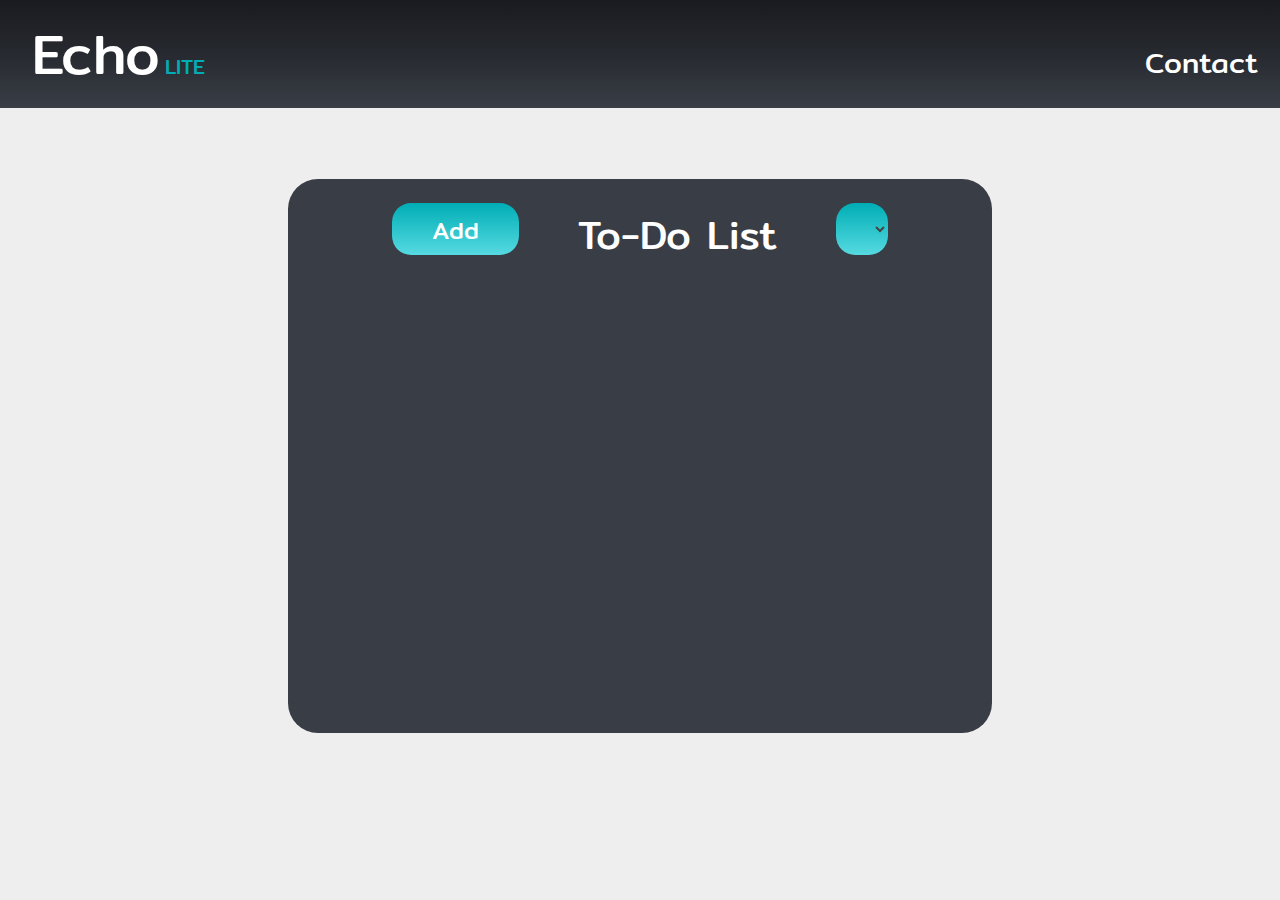
<file: All Page/mainPage/main.html>
<!DOCTYPE html>
<html lang="en">
<head>
    <meta charset="UTF-8">
    <meta name="viewport" content="width=device-width, initial-scale=1.0">
    <link rel="stylesheet" href="/All Page/mainPage/main.css">
    <link rel="preconnect" href="https://fonts.googleapis.com">
    <link rel="preconnect" href="https://fonts.gstatic.com" crossorigin>
    <link href="https://fonts.googleapis.com/css2?family=Mitr:wght@200;300;400;500;600;700&family=Prompt:wght@300&display=swap" rel="stylesheet">
    <title>Main page </title>
</head>

<body>
    <!-- overlay -->
     <div class="overlay"></div>

    <!-- navbar -->
     <nav>
        <div class="nav-item">
            <a href="/index.html" class="logo">
                <p class="title-echo"> Echo </p>
                <p class="title-lite"> LITE </p>
            </a>
        </div>

        <div class="nav-item alert-box">
            <!-- <p class="success-box"> Event added to your to-do list successfully ! </p> -->
            <!-- <p class="fail-box"> Please fill in all required fields before adding the event ! </p> -->
        </div>

        <div class="contact nav-item">
            <a href="/All Page/contactPage/contact.html">
                <p class = "contact"> Contact </p>
            </a>
        </div>
     </nav>

     <!-- main content -->
     <main>

        <!-- กล่อง add event ใหม่ -->
        <div class="popup">
            <div class="popup-row top">
                <p class="todo-text"> To-Do List </p>
            </div>
            <div class="popup-row center">
                <div class="input-container">
                    <input type="text" class="input-text" placeholder="type here...">
                    <input type="date" class="input-date" value="">
                </div>
            </div>
            <div class="popup-row bottom">
                <button class="cancel-button btn"> Cancel </button>
                <button class="confirm-button btn"> Confirm </button>
            </div>
        </div>

        <!-- กล่องแสดงรายการ event  -->
        <div class="box">
            <div class="content">
                <div class="content-menu">
                    <button class="add-button"> Add </button>
                    <p> To-Do List </p>
                    <select name="dateList" id="" class="date-select">
                        <!-- <option value="none"> None </option>
                        <option value="today"> 2024-11-11 </option>
                        <option value="yesterday"> 2024-11-12 </option> -->
                    </select>
                </div>
                <div class="content-todo">

                    <!-- <div class="todo-item">
                        <div class="item-left">
                            <img src="/image/checkbox.png" alt="">
                            <p class="todo-text"> ทำการบ้าน </p>
                        </div>
                        <div class="item-right">
                            <img src="/image/delete.png" alt="">
                        </div>
                    </div>

                    <div class="todo-item">
                        <div class="item-left">
                            <img src="/image/uncheck.png" alt="">
                            <p class="todo-text"> ทำการบ้าน </p>
                        </div>
                        <div class="item-right">
                            <img src="/image/delete.png" alt="">
                        </div>
                    </div> -->

                </div>
            </div>
        </div>
     </main>

    <script src="/All Page/mainPage/main.js"></script>
</body>
</html>
</file>
<file: index.css>
*{
    font-family: Mitr;
    padding: 0;
    margin: 0;
    box-sizing: border-box;
}

body{
    background-image: linear-gradient(180deg, rgba(83, 75, 64, 1) 0%, rgba(55, 49, 42, 1) 100%);
    height: 100vh;
    display: flex;
    justify-content: center;
    align-items: center;
}

img{
    width: 97px;
    height: 7%;
    /* border: 1px solid green; */
    margin-top: 50px;
}

button{
    padding: 1rem 2rem;
    background-color: #8ba08a;
    border: 5px solid #675D50;
    border-radius: 50px;
    font-size: 25px;
    color: white;
    box-shadow: 2px 2px 8px 4px rgba(0, 0, 0, 0.1);
}

button:hover{
    background-color: #675D50;
    transition: 0.3s;
    transform: scale(0.95);
    
}

section{
    width: 100%;
    /* border: 1px solid red; */
}

.row{
    /* border: 1px solid red; */
    display: flex;
    justify-content: center;
    align-items: center;
    padding-bottom: 0;
}

.row2 {
    margin-top: -60px;
    padding: 0; /* ลบ padding ด้านใน */
}

.row3{
    padding: 1rem 0;
}

.koffee{
    font-size: 10rem;
    /* border: 1px solid green; */
    color: #F3DEBA;
}

.caption {
    font-size: 25px;
    color: white;
}

@media screen and (max-width: 1600px){
    img{
        width: 9vw;
        margin-top: 1vh;
    }
    .koffee{
        font-size: 12vw;
    }
    .caption{
        font-size: 3vw;
    }
    .row2{
        margin-top: -1vh;
    }
    .row3{
        padding: 1vw 0;
    }

    .section{
        width: 100vw;
        
    }
    button{
        padding: 1vh 4vw;
        font-size: 3vw;
    }
}
</file>
<file: main.css>
*{
    margin: 0;
    padding: 0;
    box-sizing: border-box;
    font-family: Mitr;
    text-decoration: none;
    
}

/*  navbar */
nav{
    width: 100%;
    height: 80px;
    background-color: #393E46;
    display: flex;
    justify-content: space-between;
    align-items: center;
}

.inline{
    display: inline-block;
}

.nav-logo{
    margin-left: 30px;
    .logo-echo{
        color: white;
        font-size: 50px;
    }
    
    .logo-lite{
        color: rgb(0, 173, 181);
    }
}

.nav-menu{
    margin-right: 30px;
    margin-top: 10px;
    .nav-contact{
        color: white;
        font-size: 23px;
    }
}

/*  main content */
</file>
<file: oldmain.css>
*{
    margin: 0;
    padding: 0;
    box-sizing: border-box;
    font-family: Mitr;
    /* text-decoration: none; */
    
}

html,body{
    height: 100%;
}


/*  navbar */
nav{
    width: 100%;
    height: 127px;
    background-image: linear-gradient(0deg, rgba(57, 62, 70, 1) 0%, rgba(39, 42, 48, 1) 48%, rgba(26, 27, 31, 1) 100%);
    display: flex;
    justify-content: space-between;
    align-items: center;
    box-sizing: border-box;
    margin: 0;
    padding: 0;
}

.inline{
    display: inline-block;
}

.nav-logo{
    margin-left: 30px;
    .logo-echo{
        color: white;
        font-size: 60px;
    }
    
    .logo-lite{
        font-size: 25px;
        color: #00adb5;
    }
}

.nav-menu{
    margin-right: 30px;
    margin-top: 20px;
    .nav-contact{
        color: white;
        font-size: 30px;
        text-decoration: none;
    }
}

/*  main content */
main{
    width: 100%;
    height: calc(100vh - 127px);
    background-color: #EEEEEE;
    display: flex;
    justify-content: center;
    
}

.content{
    width: 60%;
    height: fit-content;
    margin-top: 110px;
    border-radius: 30px;
    background-color: #393E46;
    box-shadow: 2px 2px 8px 4px rgba(0, 0, 0, 0.35);
}

.top-content{
    display: flex;
    justify-content: space-between;
    font-size: 48px;
    .title{
        color: white;
    }
    .add-button{
        background-image: linear-gradient(180deg, rgba(0, 173, 181, 1) 0%, rgba(86, 218, 225, 1) 100%);
        font-size: 40px;
        border: none;
        color: white;
        width: 139px;
        height: 70px;
        border-radius: 20px;
    }
    .add-button:hover{
        transform: scale(1.03);
        transition: 1s ease;
            
        
    }
    .dateSelect{
        width: 192px;
        height: 62px;
        background-image: linear-gradient(180deg, rgba(0, 173, 181, 1) 0%, rgba(86, 218, 225, 1) 100%);
        border: none;
        font-size: 25px;
        text-align: center;
        color: rgb(0, 0, 0);
        border-radius: 20px;
    }
    .top-item{
        display: flex;
        align-items: center;
        margin: 35px;
    }
}

.todo-list{
    /* background-color: green; */
    margin-top: -10px;
    
    .todo-item{
        margin: 25px 40px;
        padding: 10px;
        background-color: #222831;
        color: white;
        border-radius: 20px;
        display: flex;
        justify-content: space-between;

        .item-left{
            display: flex;
            margin: 0px 10px;
        }

        .item-right{
            margin: 0px 20px;
        }
        .todo-text{
            font-size: 30px;
            margin-left: 15px;
            width: 700px
            
        }
    }
}

img:hover{
    transform: scale(1.07);
    transition: 1s ease;
}

/* กล่องเพิ่ม todo list และ overlay*/

.overlay {
    display: none; /* ซ่อนพื้นหลังไว้ก่อน */
    position: fixed; /* ใช้ fixed เพื่อให้ overlay ครอบทั้งหน้า */
    top: 0;
    left: 0;
    width: 100%;
    height: 100%;
    background-color: rgba(49, 48, 48, 0.5);
    z-index: 1; /* น้อยกว่า new-product */
    
}

.popup{
    width: 787px;
    height: 240px;
    background-color: #393E46;
    border-radius: 25px;
    box-shadow: 2px 2px 8px 4px rgba(0, 0, 0, 0.2);
    display: none;
    z-index: 2;
    position: fixed;
    margin: ;

}

.popup-title{
    font-size: 2.18rem;
    color: white;
    text-align: center;
}

.input-event{
    width: 32.438rem;
    height: 3.875rem;
    margin-top: 1.25rem;
    margin-left: 1.25rem;
    padding-left: 1.25rem;
    border-radius: 1.25rem;
    border: 4px solid #00adb5;
    font-size: 20px;
}

.input-date{
    font-size: 20px;
    height: 3.875rem;
    border-radius: 1.25rem;
    margin-left: 1.25rem;
    padding-left: 1.25rem;
    border: none;
    background-color: #00adb5;
}

.flex{
    margin-top: 1.2rem;
    display: flex;
    justify-content: space-between;
}

.popup-button{
    border-radius: 1.5rem;
    font-size: 2rem;
    padding: 0.2rem 1.2rem;
    border: none;
    color: white;
}

.popup-button:hover{
    transform: scale(1.03);
    transition: 1s ease;
}

.cancel{
    background-color: #E15F5F;
    margin-left: 1.5rem;
}
.confirm{
    background-color: #5FE15F;
    margin-right: 1.5rem;
}
</file>
<file: start.css>
*{
    margin: 0;
    padding: 0;
    box-sizing: border-box;
}

body{
    background-image: linear-gradient(0deg, rgba(34, 40, 49, 1) 0%, rgba(27, 32, 39, 1) 48%, rgba(13, 15, 18, 1) 100%);
    font-family: Mitr;
    display: flex;
    justify-content: center;
    align-items: center;
    height: 100vh;
}

p{
    display: inline-block;
}

.content{
    width: 600px;
    height: 400px;
    .title-echo{
        color: white;
        font-size: 200px;
        margin: 0;
    
    }
    
    .title-lite{
        color: rgb(0, 173, 181);
        font-size: 64px;
        margin: 0;
    }
    
}

.button-wrapper{
    display: flex;
    justify-content: center;
    margin-top: -30px   ;
    button{
        padding: 10px 30px 10px 30px;
        font-size: 20px;
        background-color: #393E46;
        color: white;
        border: 3px solid  rgb(0, 173, 181);
        border-radius: 30px;
        font-family: Mitr;
        
    }
    button:hover{
        background-color:  #2c2f35;
        transform: scale(1.03);
        transition: 1s ease;
        
    }
}
</file>
<file: css/contact.css>
*{
    margin: 0;
    padding: 0;
    font-family: Mitr;
    box-sizing: border-box;
    text-decoration: none;
}

html,body{
    height: 100%;
}

/* navbar */
nav{
    display: flex;
    justify-content: space-between;
    align-items: center;
    height: 12%;
    background-image: linear-gradient(0deg, rgba(57, 62, 70, 1) 0%, rgba(39, 42, 48, 1) 48%, rgba(26, 27, 31, 1) 100%);
}

p{margin: 0;}


nav .logo{
    
    padding-left: 2rem;
    width: 15%;
    display: flex;
    .title-echo{
        color: white;
        font-size: 3.5rem;
    }
    
    .title-lite{
        color: #00adb5;
        display: flex;
        font-size: 1.3rem;
        padding-top: 1.5rem;
        padding-left: 0.3rem;
        align-items: center;
    }
}

nav .main{
    .main{
        color: white;
        font-size: 1.8rem;
        padding-right: 1.4rem;
        padding-top: 1rem;
    }
}

/* main content */
main{
    /* border: 3px solid red; */
    height: 88%;
    background-image: linear-gradient(135deg, rgba(34, 40, 49, 1) 0%, rgba(55, 64, 78, 1) 50%, rgba(74, 86, 104, 1) 100%);
    display: flex;
    justify-content: center;
    align-items: center;
}

.content{
    width: 1200px;
    height: 700px;
    /* border: 1px solid red; */
    display: flex;
    
}

/* .borderg{
    border: 3px solid green;
} */

/* left */
.left{
    width: 60%;
    display: flex;
    justify-content: center;
    align-items: center;
    .left-content{
        /* width: 80%;
        height: 60%; */
        /* border: 2px solid purple; */
        padding-left: 50px;
        
    }
}



.welcome-text{
    font-size: 37px;
    color: #00adb5;
}

.name-text{
    font-size: 50px;
    color: white;
}

.des-text{
    font-size: 18x;
    color: #C8CACB;
}
.item{
    margin-bottom: 2rem;
}

.button-container{
    display: flex;
    
}

.btn{
    font-size: 25px;
    padding: 5px 20px 5px 20px;
    display: flex;
    justify-content: space-between;
    border-radius: 30px;
    border: 3px solid #00adb5;
    color: white;
    background-color: #393E46;
    margin: 0 1rem;
        .inside-button{
            margin-right: 0.5rem;
    }
}

/* right */
.right{
    width: 40%;
    display: flex;
    justify-content: center;
    align-items: center;
}
.profile{
    width: 500px;
    height: 500px;
    border-radius: 100%;
}

.btn:hover{
    background-color:  #24272d;
    transform: scale(1.03);
    transition: 1s ease;
}
</file>
<file: css/main.css>
*{
    margin: 0;
    padding: 0;
    font-family: Mitr;
    box-sizing: border-box;
    text-decoration: none;
}

html,body{
    height: 100%;
}

.overlay {
    display: none; /* ซ่อนพื้นหลังไว้ก่อน */
    position: fixed; /* ใช้ fixed เพื่อให้ overlay ครอบทั้งหน้า */
    top: 0;
    left: 0;
    width: 100%;
    height: 100%;
    background-color: rgba(49, 48, 48, 0.5);
    z-index: 1; /* น้อยกว่า new-product */
}


/* navbar */
nav{
    display: flex;
    justify-content: space-between;
    align-items: center;
    height: 12%;
    background-image: linear-gradient(0deg, rgba(57, 62, 70, 1) 0%, rgba(39, 42, 48, 1) 48%, rgba(26, 27, 31, 1) 100%);
}


nav .logo{
    
    padding-left: 2rem;
    width: 15%;
    display: flex;
    
}
.title-echo{
    color: white;
    font-size: 3.5rem;
}

.title-lite{
    color: #00adb5;
    display: flex;
    font-size: 1.3rem;
    padding-top: 1.5rem;
    padding-left: 0.3rem;
    align-items: center;
}


.contact{
    color: white;
    font-size: 1.8rem;
    padding-right: 1.4rem;
    padding-top: 1rem;
}
/* .nav-item{
    border: 1px solid red;
} */

.alert-box{
    width: 50%;
    height: auto;
    z-index: 100;
    font-size: 1.2rem;
}

.success-box{
    color: white;
    background-color: #5FE15F;
    width: 100%;
    height: auto;
    display: none;
    text-align: center;
    line-height: 80px;
    
}

.fail-box{
    color: white;
    background-color: #f04040;
    width: 100%;
    height: auto;
    display: none;
    text-align: center;
    line-height: 80px;
}


/* main content */
main{
    /* border: 3px solid red; */
    height: 88%;
    background-color: #EEEEEE;
    display: flex;
    justify-content: center;
    align-items: center;
    
}

.box{
    width: 80%;
    height: 70%;
    border-radius: 30px;
    background-color: #393E46;
    margin-top: -6rem;
    overflow-y: auto;
    
}

.content{
    /* border: 1px solid red; */
    height: 100%;
    margin: 0 5rem;
    
}

.content-menu{
    display: flex;
    justify-content: space-between;
    padding: 1.5rem;
    font-size: 2.5rem;
    color: white;
    height: 18%;
}

.add-button{
    font-size: 1.5rem;
    padding: 0.5rem 2.5rem;
    color: white;
    background-image: linear-gradient(180deg, rgba(0, 173, 181, 1) 0%, rgba(86, 218, 225, 1) 100%);
    border: none;
    border-radius: 1.2rem;
}

.add-button:hover{
    transform: scale(1.03);
    transition: 1s ease;
}

.date-select{
    font-size: 1rem;
    padding: 0 0.5rem;
    color: rgb(68, 67, 67);
    background-image: linear-gradient(180deg, rgba(0, 173, 181, 1) 0%, rgba(86, 218, 225, 1) 100%);
    border: none;
    border-radius: 1.2rem;
}

.content-todo{
    height: 82%;
}

.todo-item{
    background-color:  #222831;
    display: flex;
    justify-content: space-between;
    margin-left: 1.5rem;
    margin-right: 1.5rem;
    margin-bottom: 1rem;
    border-radius: 1.5rem
    ;
    .item-left{
        display: flex;
        padding: 15px;
    }
    .item-right{
        display: flex;
        align-items: center;
        padding: 0 1.5rem;
    }
}

.todo-text{
    font-size: 2rem;
    padding: 0 1rem;
    color: white;
}

/* popup */
.popup{
    width: 45%;
    height: 25%;
    background-color: #393E46;
    border-radius: 25px;
    box-shadow: 2px 2px 8px 4px rgba(0, 0, 0, 0.2);
    display: none;
    z-index: 2;
    position: fixed;
    margin-top: -20rem;
}

.popup-row{
    height: 33%;
    /* border: 1px solid red; */
}

/* top */
.top{
    display: flex;
    justify-content: center;
    align-items: center;
}

/* center */
.input-container{
    display: flex;
    justify-content: space-around;
    margin: 0.2rem 0;
    .input-text{
        padding: 1rem;
        width: 70%;
        border-radius: 1.5rem;
        border: 3px solid #00adb5;
        font-size: 1.2rem;
    }
    .input-date{
        border-radius: 1.5rem;
        font-size: 1rem;
        padding: 1rem;
        width: 20%;
        border: none;
        background-color: #00adb5;
        color: white;
    }
}

/* bottom */

.bottom{
    display: flex;
    justify-content: space-between;
}

.btn{
    padding: 0 2rem;
    margin: 0.7rem 1rem;
    font-size: 1.5rem;
    border-radius: 1rem;
    border: none;
    color: white;
}



.cancel-button{
    background-color: #E15F5F;
}

.cancel-button:hover{
    transform: scale(1.02);
    transition: 1s ease;
    background-color:  #e33737;
}

.confirm-button{
    background-color: #5FE15F;
}

.confirm-button:hover{
    transform: scale(1.03);
    transition: 1s ease;
    background-color:  #39dc39;
}

.image-check:hover{
    transform: scale(1.10);
    transition: 1s ease;
}

.image-delete:hover{
    transform: scale(1.10);
    transition: 1s ease;
}


/* 1200px responsive */

@media only screen and (max-width: 1200px){
    .popup{
        width: 70%;
    }
    .alert-box{
        width: 50%;
    }
}

@media only screen and (max-width: 1024px){
    .popup{
        width: 70%;
    }
    .alert-box{
        width: 60%;
    }
    .box{
        width: 85%;
    }
    .content{
        margin: 0 2rem;
    }
}

@media only screen and (max-width: 900px){
    .popup{
        width: 80%;
    }
    .alert-box{
        width: 100%;
        font-size: 1rem;
    }
    .box{
        width: 85%;
    }
    .content{
        margin: 0 2rem;
    }
    .todo-text{
        font-size: 1.5rem;
    }
}

@media only screen and (max-width: 768px){
    .popup{
        width: 80%;
    }
    .alert-box{
        width: 100%;
        font-size: 1rem;
    }
    .box{
        width: 95%;
    }
    .content{
        margin: 0 1rem;
    }
    .todo-text{
        font-size: 1.5rem;
    }
}

@media only screen and (max-width: 600px){
    .popup{
        width: 90%;
    }
    .alert-box{
        width: 100%;
        font-size: 0.8rem;
    }
    .box{
        width: 100%;
    }
    .content{
        margin: 0 0.2rem;
    }
    .todo-text{
        font-size: 1rem;
        margin-top: 0.7rem;
    }
    .image-check{
        transform: scale(0.8);
    }
    .image-delete{
        transform: scale(0.8);
    }
    .box-title{
        font-size: 1.5rem;
    }
    .title-echo{
        font-size: 2.5rem;
    }
    .title-lite{
        font-size: 0.9rem;
        margin-top: -0.1rem;
    }
    .contact{
        font-size: 1.2rem;
        margin-top: -0.3rem;
    }
}
</file>
<file: mainPage/main.css>
*{
    margin: 0;
    padding: 0;
    font-family: Mitr;
    box-sizing: border-box;
    text-decoration: none;
}

html,body{
    height: 100%;
}

.overlay {
    display: none; /* ซ่อนพื้นหลังไว้ก่อน */
    position: fixed; /* ใช้ fixed เพื่อให้ overlay ครอบทั้งหน้า */
    top: 0;
    left: 0;
    width: 100%;
    height: 100%;
    background-color: rgba(49, 48, 48, 0.5);
    z-index: 1; /* น้อยกว่า new-product */
}


/* navbar */
nav{
    display: flex;
    justify-content: space-between;
    align-items: center;
    height: 12%;
    background-image: linear-gradient(0deg, rgba(57, 62, 70, 1) 0%, rgba(39, 42, 48, 1) 48%, rgba(26, 27, 31, 1) 100%);
}

nav .logo{
    
    padding-left: 2rem;
    width: 15%;
    display: flex;
    .title-echo{
        color: white;
        font-size: 3.5rem;
    }
    .title-lite{
        color: #00adb5;
        display: flex;
        font-size: 1.3rem;
        padding-top: 1.5rem;
        padding-left: 0.3rem;
        align-items: center;
    }
}

nav .contact{
    .contact{
        color: white;
        font-size: 1.8rem;
        padding-right: 1.4rem;
        padding-top: 1rem;
    }
}


/* main content */
main{
    /* border: 3px solid red; */
    height: 88%;
    background-color: #EEEEEE;
    display: flex;
    justify-content: center;
    align-items: center;
    
}

.box{
    width: 55%;
    height: 70%;
    border-radius: 30px;
    background-color: #393E46;
    margin-top: -6rem;
}

.content{
    /* border: 1px solid red; */
    height: 100%;
    margin: 0 5rem;
}

.content-menu{
    
    display: flex;
    justify-content: space-between;
    padding: 1.5rem;
    font-size: 2.5rem;
    color: white;
    height: 18%;
}

.add-button{
    font-size: 1.5rem;
    padding: 0.5rem 2.5rem;
    color: white;
    background-image: linear-gradient(180deg, rgba(0, 173, 181, 1) 0%, rgba(86, 218, 225, 1) 100%);
    border: none;
    border-radius: 1.2rem;
}

.add-button:hover{
    transform: scale(1.03);
    transition: 1s ease;
}

.date-select{
    font-size: 1rem;
    padding-left: 1rem;
    padding-right: 1rem;
    color: rgb(68, 67, 67);
    background-image: linear-gradient(180deg, rgba(0, 173, 181, 1) 0%, rgba(86, 218, 225, 1) 100%);
    border: none;
    border-radius: 1.2rem;
}

.content-todo{
    height: 82%;
}

.todo-item{
    background-color:  #222831;
    display: flex;
    justify-content: space-between;
    margin-left: 1.5rem;
    margin-right: 1.5rem;
    margin-bottom: 1rem;
    border-radius: 1.5rem
    ;
    .item-left{
        display: flex;
        padding: 15px;
    }
    .item-right{
        display: flex;
        align-items: center;
        padding: 0 1.5rem;
    }
}

.todo-text{
    font-size: 2rem;
    padding: 0 1rem;
    color: white;
}

/* popup */
.popup{
    width: 45%;
    height: 25%;
    background-color: #393E46;
    border-radius: 25px;
    box-shadow: 2px 2px 8px 4px rgba(0, 0, 0, 0.2);
    display: none;
    z-index: 2;
    position: fixed;
    margin-top: -20rem;
}

.popup-row{
    height: 33%;
    /* border: 1px solid red; */
    
}

/* top */
.top{
    display: flex;
    justify-content: center;
    align-items: center;
}

/* center */
.input-container{
    display: flex;
    justify-content: space-around;
    margin: 0.2rem 0;
    .input-text{
        padding: 1rem;
        width: 70%;
        border-radius: 1.5rem;
        border: 3px solid #00adb5;
        font-size: 1.2rem;
    }
    .input-date{
        border-radius: 1.5rem;
        font-size: 1rem;
        padding: 1rem;
        width: 20%;
        border: none;
        background-color: #00adb5;
        color: white;
    }
}

/* bottom */

.bottom{
    display: flex;
    justify-content: space-between;
}

.btn{
    padding: 0 2rem;
    margin: 0.7rem 1rem;
    font-size: 1.5rem;
    border-radius: 1rem;
    border: none;
    color: white;
}

.cancel-button{
    background-color: #E15F5F;
}

.confirm-button{
    background-color: #5FE15F;
}
</file>
<file: ref/ref.css>
* {
    margin: 0;
    padding: 0;
    font-family: Mitr;
    box-sizing: border-box;
}

body {
    height: 100vh;
    background-color: #443e35;
    display: flex;
    justify-content: center;
}

/* nav start */
nav {
    position: fixed;
    top: 0;
    z-index: 1000;
    background-color: rgba(52, 47, 40, 1);
    box-shadow: 2px 2px 8px 4px rgba(0, 0, 0, 0.15);
    display: flex;
    justify-content: space-between;
    align-items: center;
    height: 10vh;
    width: 95%;
    transition: 0.3s ease;
    margin-top: 2.5rem;
    border-radius: 50px;
}

.logo {
    display: flex;
    width: fit-content;
    justify-content: center;
    align-items: center;
    text-decoration: none;
    margin-left: 3rem;
}

.logo-text {
    font-size: 3.5rem;
    color: #F3DEBA;
}

.logo-img {
    width: 50px;
}

.nav-menu {
    display: flex;
    list-style-type: none;
    height: 100%;
}

.nav-menu-item {
    padding: 0 2rem;
    display: flex;
    align-items: center;
    font-size: 1.5rem;
    color: white;
}

.nav-menu-item:hover {
    background-color: #90a790;
    transition: 0.3s ease;
}

/* nav end */

/* main */
main{
    margin-top: 15vh;
}

.ref-topic{
    font-size: 3vw;
    color: white;
}
.ref-topic:hover{
    transition: 0.3s ease;
    color: #F3DEBA;
}

.ref-content{
    display: flex;
}

.ref-item{
    margin: 1vw 4vw;
}
h2{
    color: #F3DEBA;
    font-size: 2vw;
}

.ref-item li a{
    color: white;
    text-decoration: none;
    font-size: 1vw;
}

.ref-item li{
    color: white;
    text-decoration: none;
    font-size: 1vw;
}

@media screen and (max-width: 1128px) {
    nav {
        height: fit-content;
        width: 100%;
        margin-top: 0;
        border-radius: 0;
        flex-direction: column;
    }
    main{
        margin-top: 70vh;
    }
    h2{
        font-size: 4vw;
    }

    .nav-menu {
        flex-direction: column;
    }

    .nav-menu-item {
        padding: 0.5rem 0;
    }

    .logo-text {
        font-size: 8vw;
    }

    .logo {
        width: 100%;
        margin-left: 0;
    }

    .nav-menu-item {
        font-size: 5vw;
    }
    .ref-content{
        flex-direction: column;
    }
    .ref-item li a{
        font-size: 3vw;
    }
    .ref-topic{
        font-size: 6vw;
    }
    .ref-item li{
        font-size: 3vw;
    }
}

@media screen and (max-width: 928px) {
    main {
        margin-top: 70vh;
    }
}

@media screen and (max-width: 728px) {
    main {
        margin-top: 63vh;
    }
}

@media screen and (max-width: 528px) {
    main {
        margin-top: 45vh;
    }
}

@media screen and (max-width: 350px) {
    main {
        margin-top: 37vh;
    }
}

.hidden{
    transform: translateY(-100%);
}
</file>
<file: All Page/contactPage/contact.css>
*{
    margin: 0;
    padding: 0;
    font-family: Mitr;
    box-sizing: border-box;
    text-decoration: none;
}

html,body{
    height: 100%;
}

/* navbar */
nav{
    display: flex;
    justify-content: space-between;
    align-items: center;
    height: 12%;
    background-image: linear-gradient(0deg, rgba(57, 62, 70, 1) 0%, rgba(39, 42, 48, 1) 48%, rgba(26, 27, 31, 1) 100%);
}

p{margin: 0;}


nav .logo{
    
    padding-left: 2rem;
    width: 15%;
    display: flex;
    .title-echo{
        color: white;
        font-size: 3.5rem;
    }
    
    .title-lite{
        color: #00adb5;
        display: flex;
        font-size: 1.3rem;
        padding-top: 1.5rem;
        padding-left: 0.3rem;
        align-items: center;
    }
}

nav .main{
    .main{
        color: white;
        font-size: 1.8rem;
        padding-right: 1.4rem;
        padding-top: 1rem;
    }
}

/* main content */
main{
    /* border: 3px solid red; */
    height: 88%;
    background-image: linear-gradient(135deg, rgba(34, 40, 49, 1) 0%, rgba(55, 64, 78, 1) 50%, rgba(74, 86, 104, 1) 100%);
    display: flex;
    justify-content: center;
    align-items: center;
}

.content{
    width: 1200px;
    height: 700px;
    /* border: 1px solid red; */
    display: flex;
    
}

/* .borderg{
    border: 3px solid green;
} */

/* left */
.left{
    width: 60%;
    display: flex;
    justify-content: center;
    align-items: center;
    .left-content{
        /* width: 80%;
        height: 60%; */
        /* border: 2px solid purple; */
        padding-left: 50px;
        
    }
}



.welcome-text{
    font-size: 37px;
    color: #00adb5;
}

.name-text{
    font-size: 50px;
    color: white;
}

.des-text{
    font-size: 18x;
    color: #C8CACB;
}
.item{
    margin-bottom: 2rem;
}

.button-container{
    display: flex;
    
}

.btn{
    font-size: 25px;
    padding: 5px 20px 5px 20px;
    display: flex;
    justify-content: space-between;
    border-radius: 30px;
    border: 3px solid #00adb5;
    color: white;
    background-color: #393E46;
    margin: 0 1rem;
        .inside-button{
            margin-right: 0.5rem;
    }
}

/* right */
.right{
    width: 40%;
    display: flex;
    justify-content: center;
    align-items: center;
}
.profile{
    width: 500px;
    height: 500px;
    border-radius: 100%;
}

.btn:hover{
    background-color:  #24272d;
    transform: scale(1.03);
    transition: 1s ease;
}
</file>
<file: All Page/mainPage/main.css>
*{
    margin: 0;
    padding: 0;
    font-family: Mitr;
    box-sizing: border-box;
    text-decoration: none;
}

html,body{
    height: 100%;
}

.overlay {
    display: none; /* ซ่อนพื้นหลังไว้ก่อน */
    position: fixed; /* ใช้ fixed เพื่อให้ overlay ครอบทั้งหน้า */
    top: 0;
    left: 0;
    width: 100%;
    height: 100%;
    background-color: rgba(49, 48, 48, 0.5);
    z-index: 1; /* น้อยกว่า new-product */
}


/* navbar */
nav{
    display: flex;
    justify-content: space-between;
    align-items: center;
    height: 12%;
    background-image: linear-gradient(0deg, rgba(57, 62, 70, 1) 0%, rgba(39, 42, 48, 1) 48%, rgba(26, 27, 31, 1) 100%);
}


nav .logo{
    
    padding-left: 2rem;
    width: 15%;
    display: flex;
    .title-echo{
        color: white;
        font-size: 3.5rem;
    }
    
    .title-lite{
        color: #00adb5;
        display: flex;
        font-size: 1.3rem;
        padding-top: 1.5rem;
        padding-left: 0.3rem;
        align-items: center;
    }
}

nav .contact{
    .contact{
        color: white;
        font-size: 1.8rem;
        padding-right: 1.4rem;
        padding-top: 1rem;
    }
}

/* .nav-item{
    border: 1px solid red;
} */

.alert-box{
    width: 30%;
    height: 70%;
    z-index: 100;
}

.success-box{
    color: white;
    background-color: #5FE15F;
    width: 100%;
    height: 100%;
    display: none;
    text-align: center;
    line-height: 80px;
    font-size: 1.2rem;
}

.fail-box{
    color: white;
    background-color: #f04040;
    width: 100%;
    height: 100%;
    display: none;
    text-align: center;
    line-height: 80px;
    font-size: 1.2rem;
}


/* main content */
main{
    /* border: 3px solid red; */
    height: 88%;
    background-color: #EEEEEE;
    display: flex;
    justify-content: center;
    align-items: center;
    
}

.box{
    width: 55%;
    height: 70%;
    border-radius: 30px;
    background-color: #393E46;
    margin-top: -6rem;
    overflow-y: auto;
    
}

.content{
    /* border: 1px solid red; */
    height: 100%;
    margin: 0 5rem;
    
}

.content-menu{
    display: flex;
    justify-content: space-between;
    padding: 1.5rem;
    font-size: 2.5rem;
    color: white;
    height: 18%;
}

.add-button{
    font-size: 1.5rem;
    padding: 0.5rem 2.5rem;
    color: white;
    background-image: linear-gradient(180deg, rgba(0, 173, 181, 1) 0%, rgba(86, 218, 225, 1) 100%);
    border: none;
    border-radius: 1.2rem;
}

.add-button:hover{
    transform: scale(1.03);
    transition: 1s ease;
}

.date-select{
    font-size: 1rem;
    padding-left: 1rem;
    padding-right: 1rem;
    color: rgb(68, 67, 67);
    background-image: linear-gradient(180deg, rgba(0, 173, 181, 1) 0%, rgba(86, 218, 225, 1) 100%);
    border: none;
    border-radius: 1.2rem;
}

.content-todo{
    height: 82%;
}

.todo-item{
    background-color:  #222831;
    display: flex;
    justify-content: space-between;
    margin-left: 1.5rem;
    margin-right: 1.5rem;
    margin-bottom: 1rem;
    border-radius: 1.5rem
    ;
    .item-left{
        display: flex;
        padding: 15px;
    }
    .item-right{
        display: flex;
        align-items: center;
        padding: 0 1.5rem;
    }
}

.todo-text{
    font-size: 2rem;
    padding: 0 1rem;
    color: white;
}

/* popup */
.popup{
    width: 45%;
    height: 25%;
    background-color: #393E46;
    border-radius: 25px;
    box-shadow: 2px 2px 8px 4px rgba(0, 0, 0, 0.2);
    display: none;
    z-index: 2;
    position: fixed;
    margin-top: -20rem;
}

.popup-row{
    height: 33%;
    /* border: 1px solid red; */
    
}

/* top */
.top{
    display: flex;
    justify-content: center;
    align-items: center;
}

/* center */
.input-container{
    display: flex;
    justify-content: space-around;
    margin: 0.2rem 0;
    .input-text{
        padding: 1rem;
        width: 70%;
        border-radius: 1.5rem;
        border: 3px solid #00adb5;
        font-size: 1.2rem;
    }
    .input-date{
        border-radius: 1.5rem;
        font-size: 1rem;
        padding: 1rem;
        width: 20%;
        border: none;
        background-color: #00adb5;
        color: white;
    }
}

/* bottom */

.bottom{
    display: flex;
    justify-content: space-between;
}

.btn{
    padding: 0 2rem;
    margin: 0.7rem 1rem;
    font-size: 1.5rem;
    border-radius: 1rem;
    border: none;
    color: white;
}



.cancel-button{
    background-color: #E15F5F;
}

.cancel-button:hover{
    transform: scale(1.02);
    transition: 1s ease;
    background-color:  #e33737;
}

.confirm-button{
    background-color: #5FE15F;
}

.confirm-button:hover{
    transform: scale(1.03);
    transition: 1s ease;
    background-color:  #39dc39;
}

.image-check:hover{
    transform: scale(1.10);
    transition: 1s ease;
}

.image-delete:hover{
    transform: scale(1.10);
    transition: 1s ease;
}
</file>
